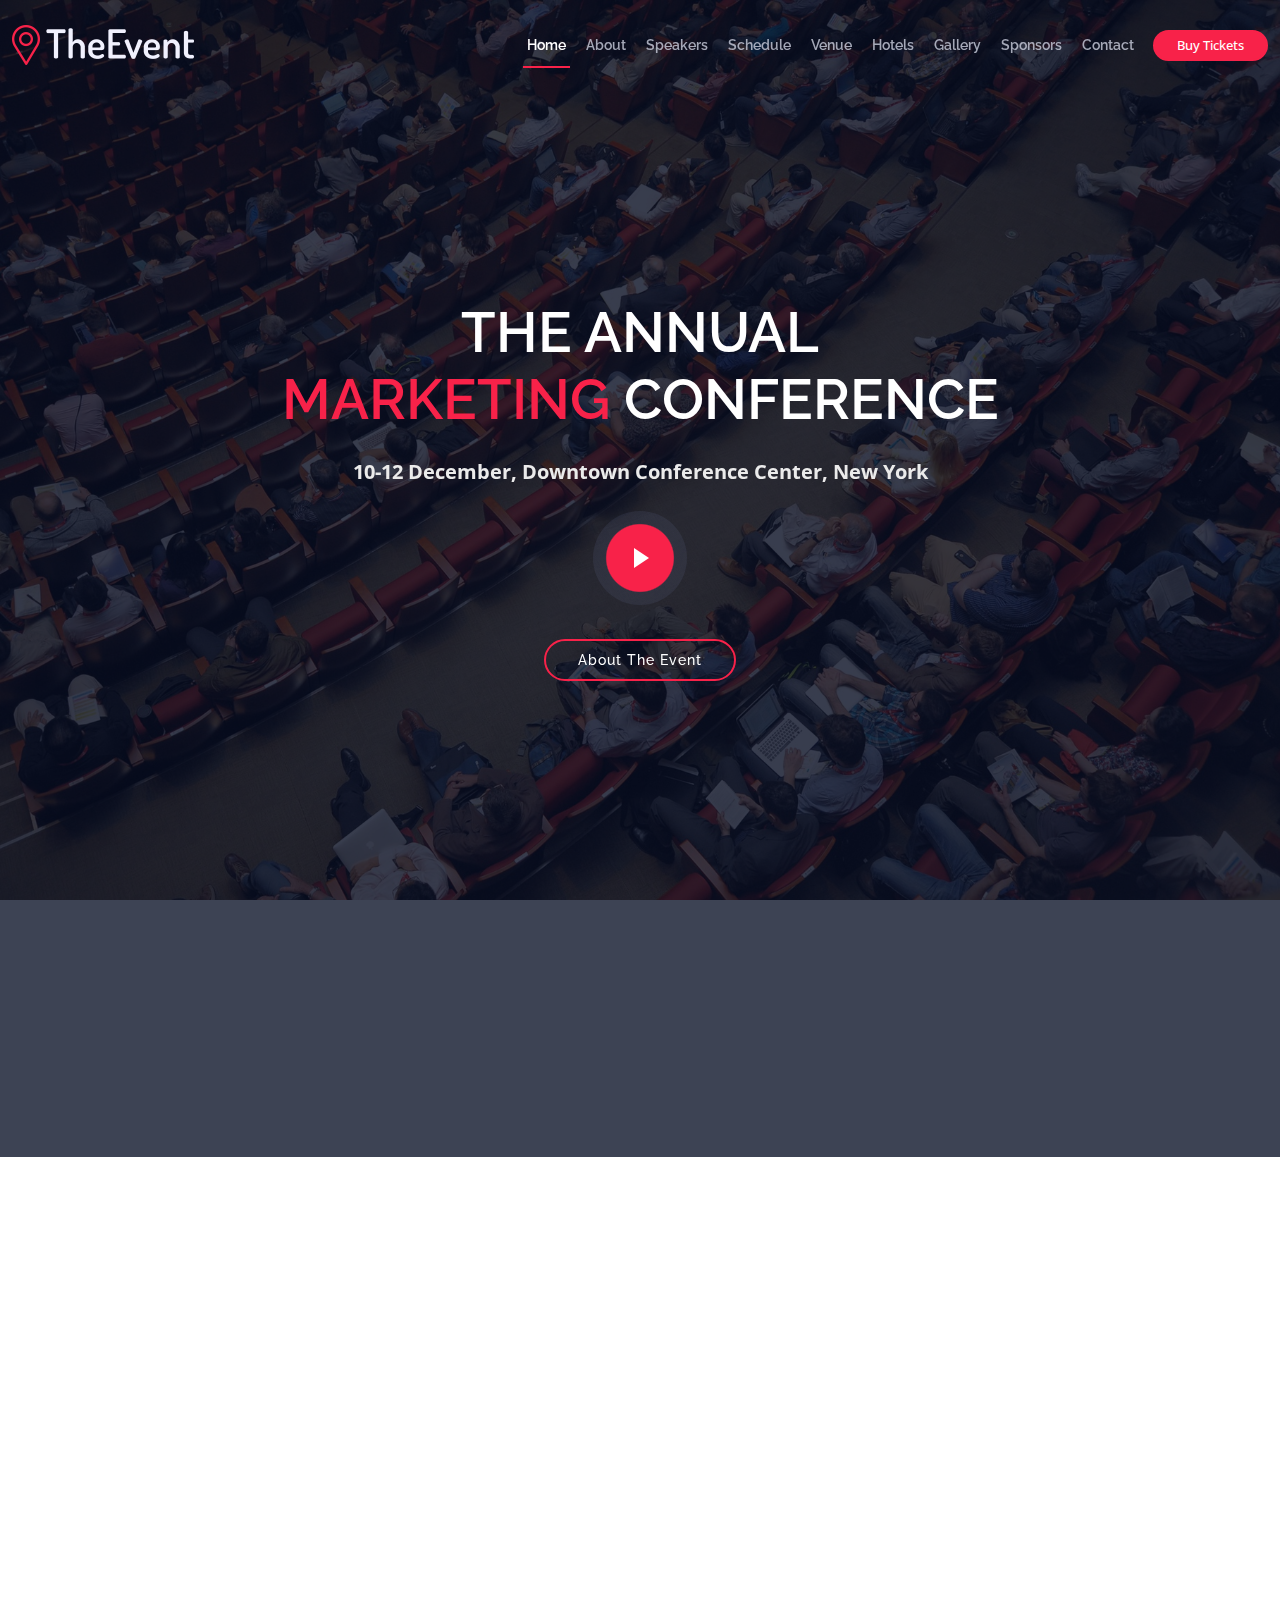
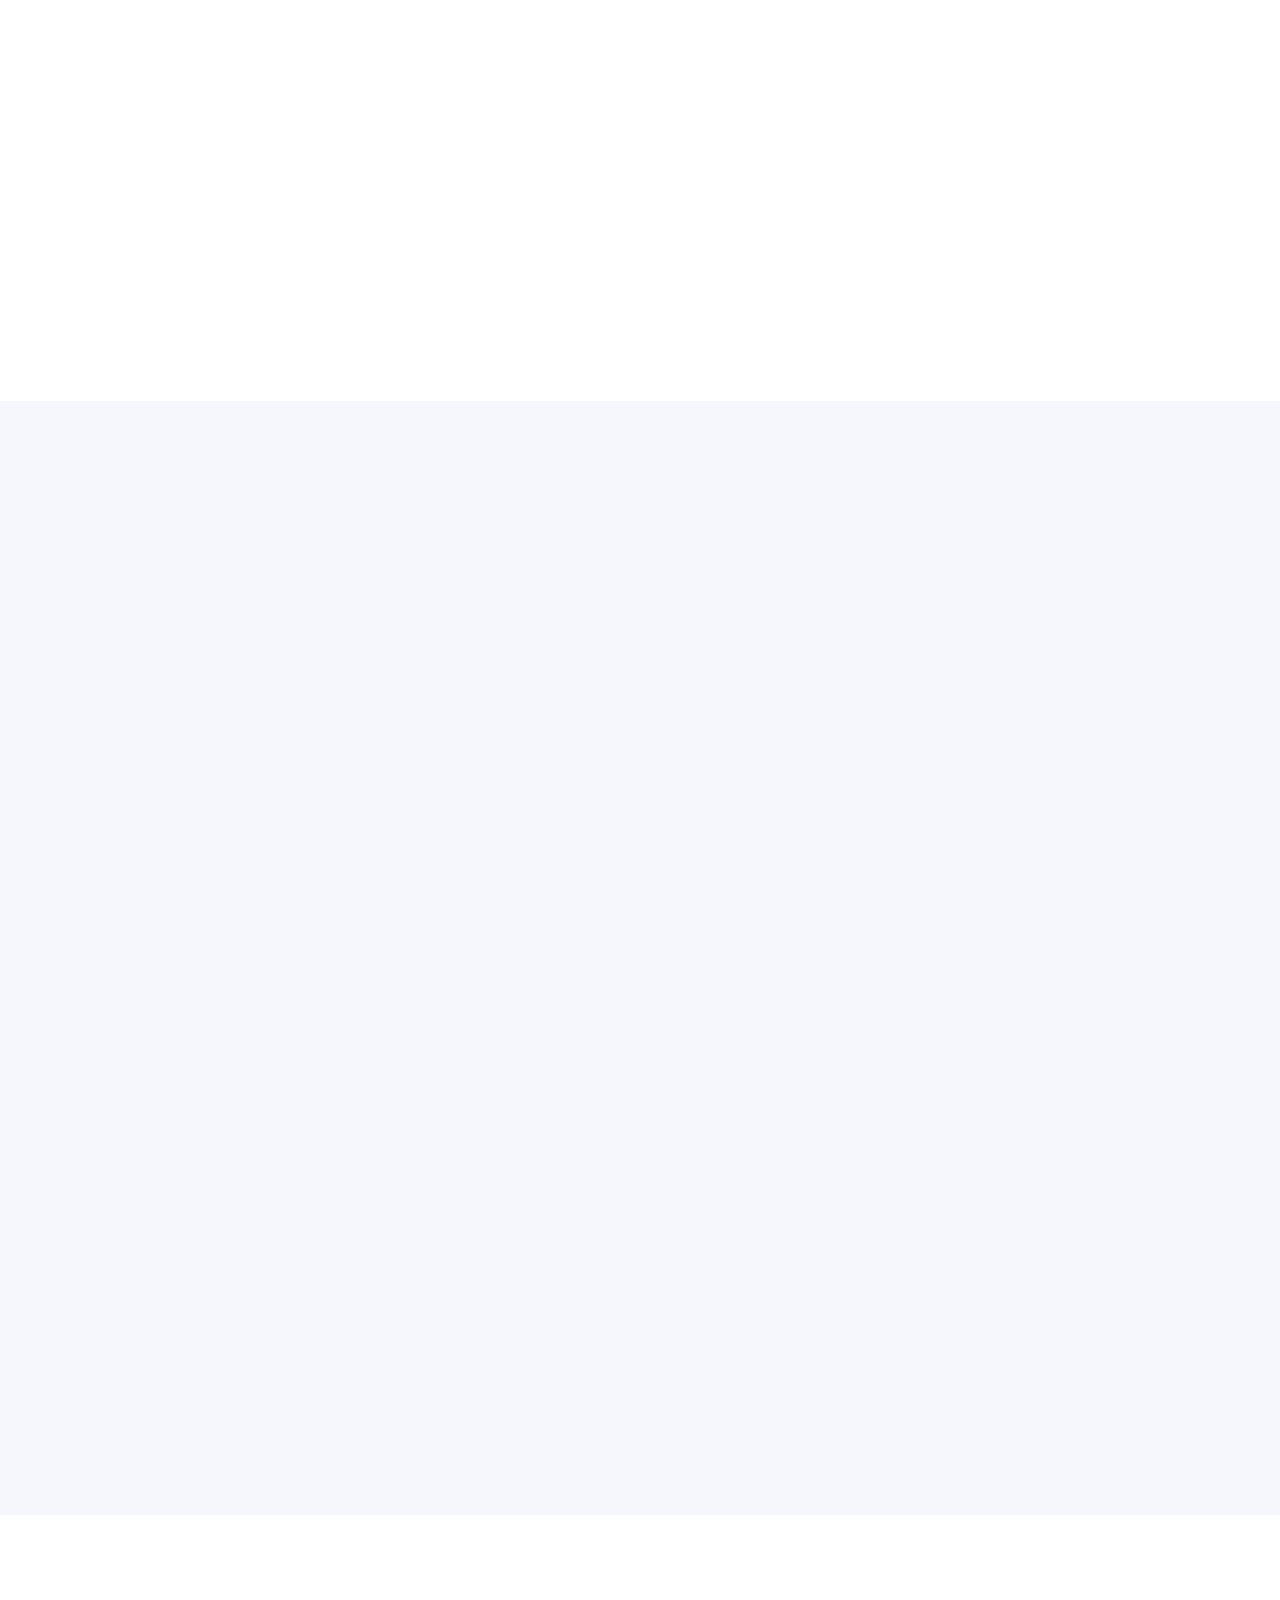
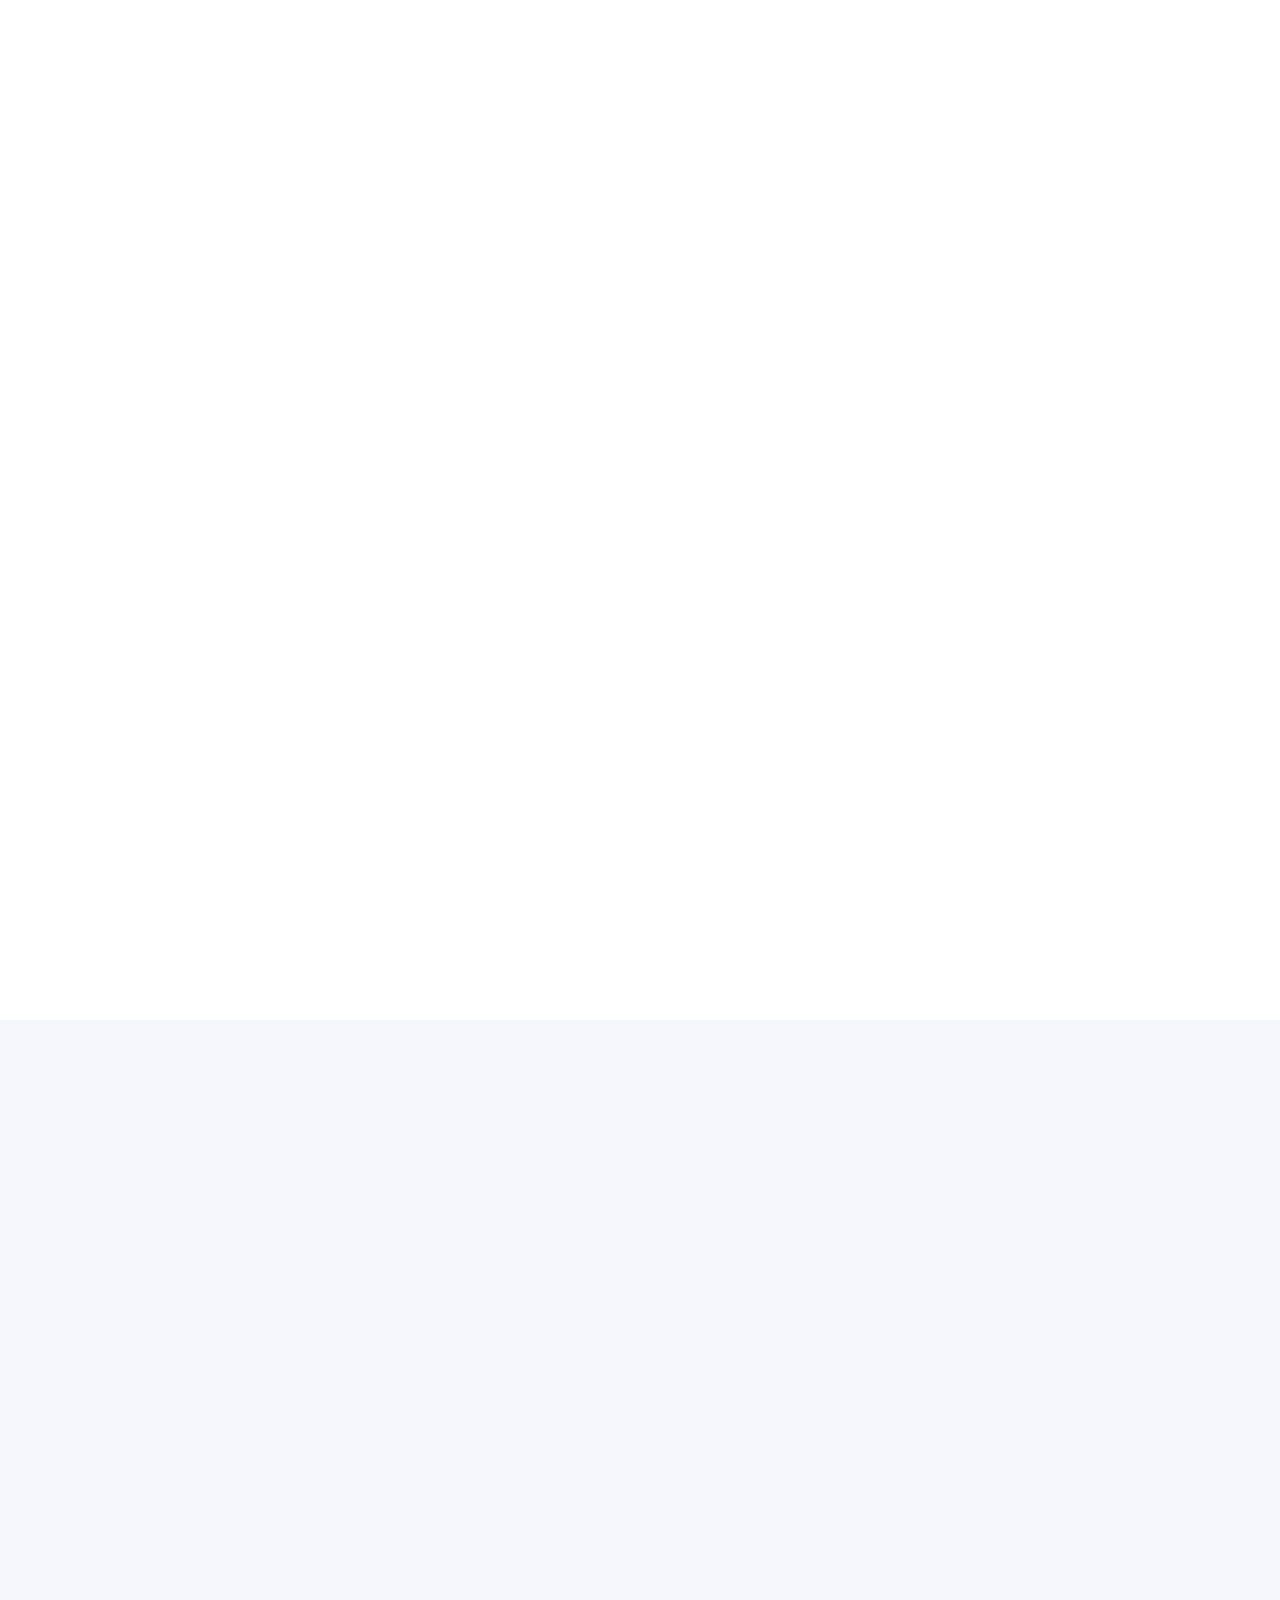
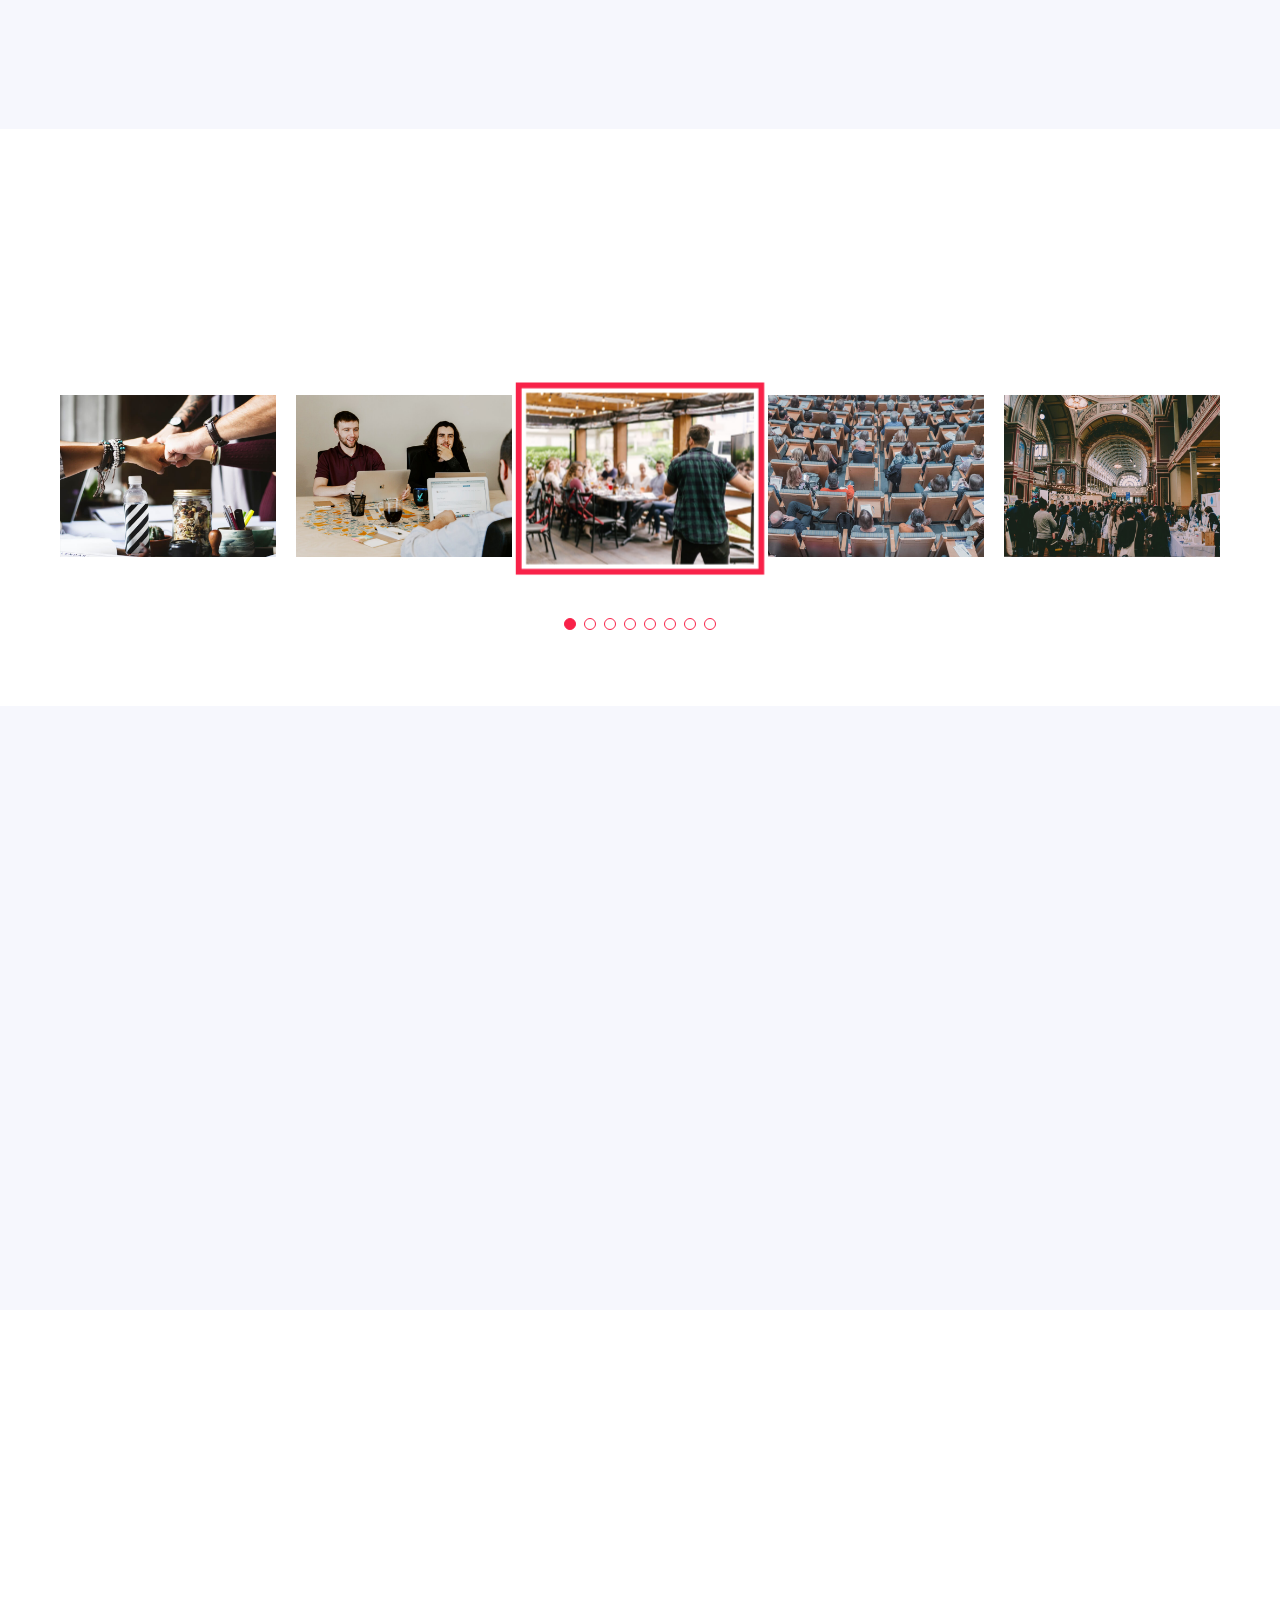
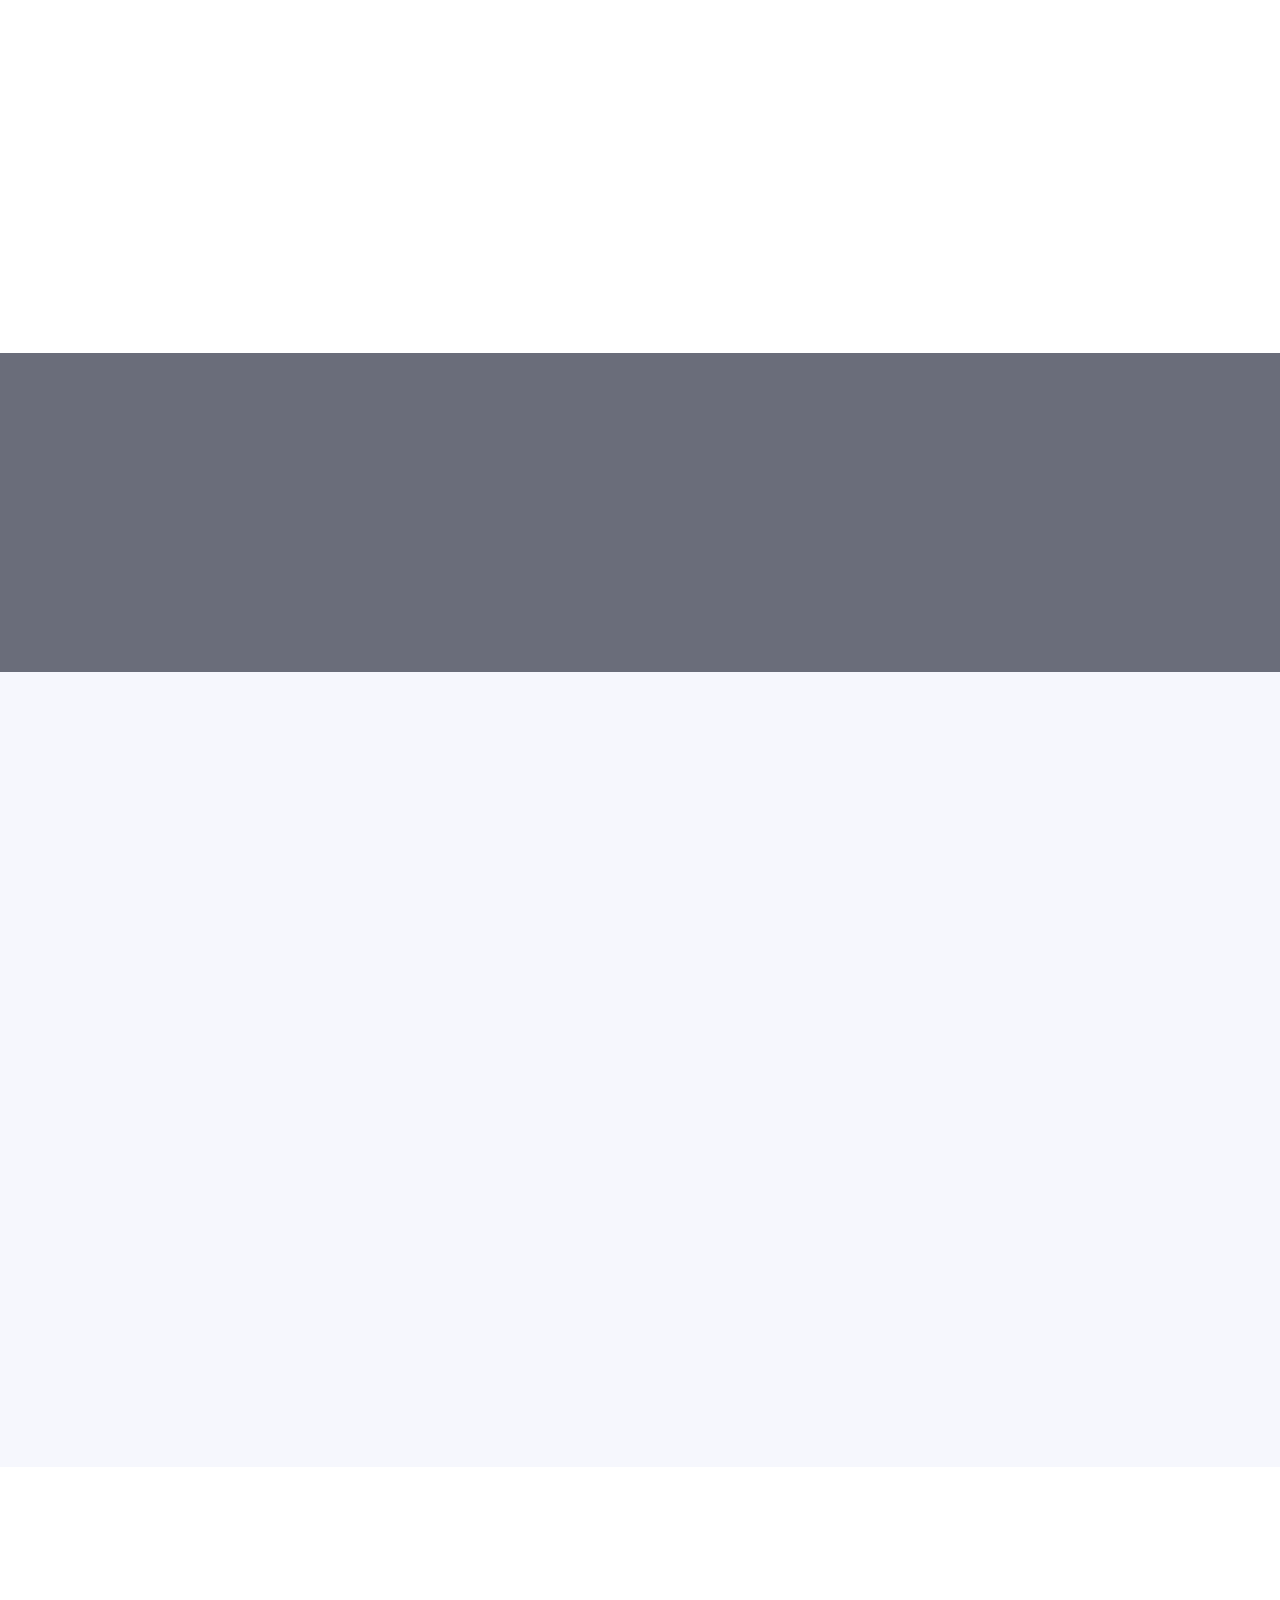
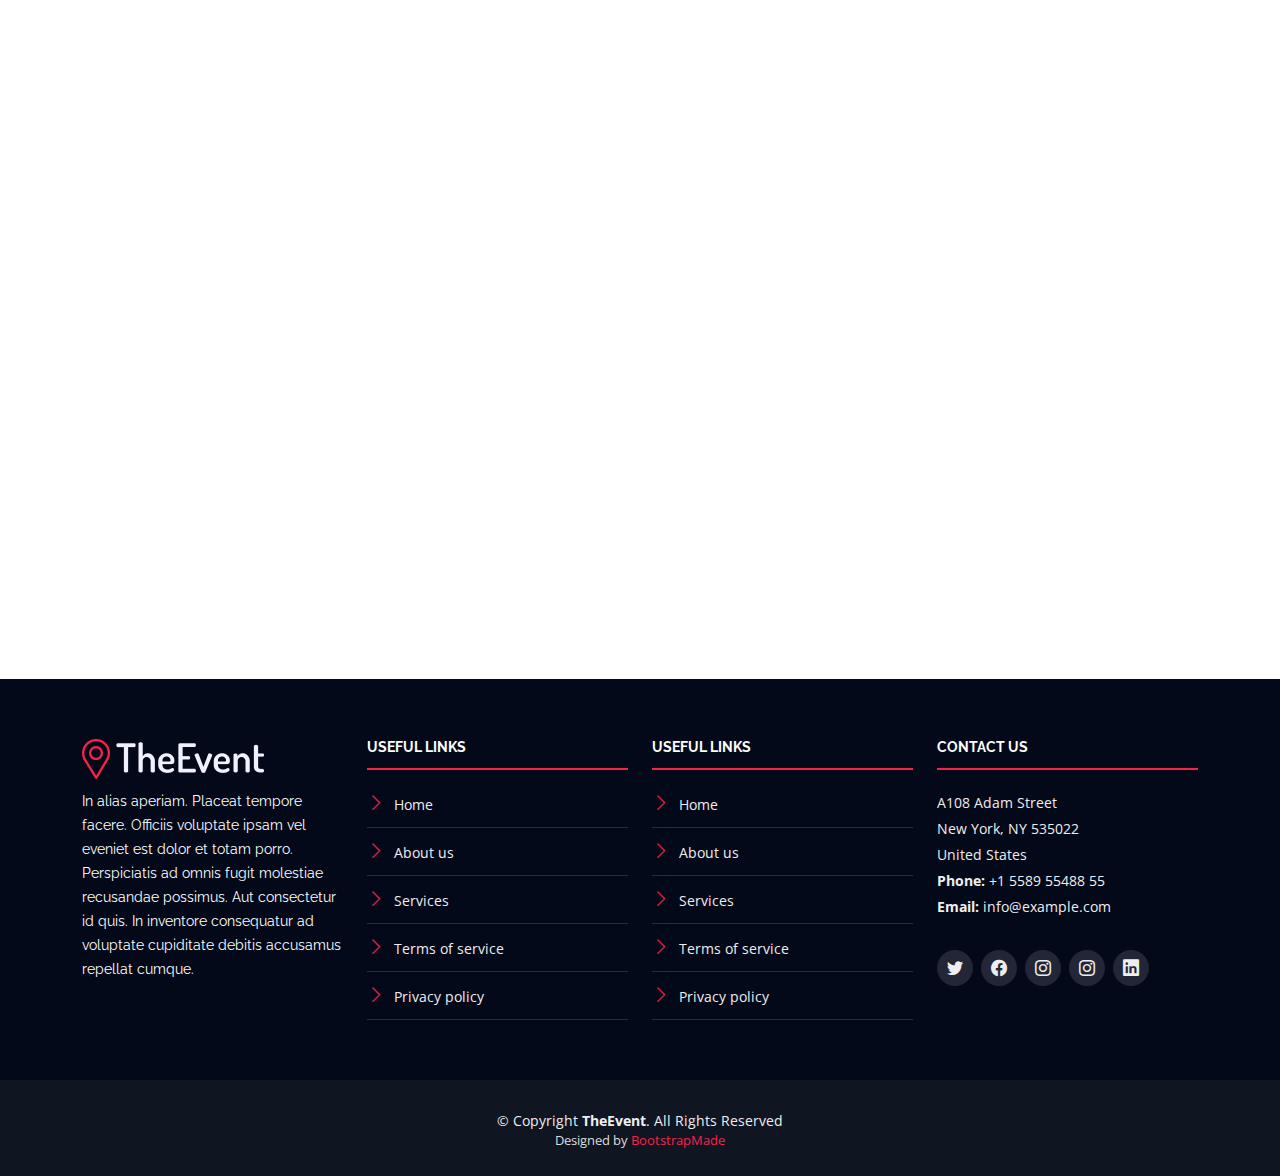
<file: old/template_backup/index.html>
<!DOCTYPE html>
<html lang="en">

<head>
  <meta charset="utf-8">
  <meta content="width=device-width, initial-scale=1.0" name="viewport">

  <title>International Conference on Innovation in Mechanical & Civil Engineering</title>
  <meta content="" name="description">
  <meta content="" name="keywords">

  <!-- Favicons -->
  <link href="assets/img/favicon.png" rel="icon">

  <!-- Google Fonts -->
  <link href="https://fonts.googleapis.com/css?family=Open+Sans:300,300i,400,400i,700,700i|Raleway:300,400,500,700,800" rel="stylesheet">

  <!-- Vendor CSS Files -->
  <link href="assets/vendor/aos/aos.css" rel="stylesheet">
  <link href="assets/vendor/bootstrap/css/bootstrap.min.css" rel="stylesheet">
  <link href="assets/vendor/bootstrap-icons/bootstrap-icons.css" rel="stylesheet">
  <link href="assets/vendor/glightbox/css/glightbox.min.css" rel="stylesheet">
  <link href="assets/vendor/swiper/swiper-bundle.min.css" rel="stylesheet">

  <!-- Template Main CSS File -->
  <link href="assets/css/style.css" rel="stylesheet">

</head>

<body>

  <!-- ======= Header ======= -->
  <header id="header" class="d-flex align-items-center ">
    <div class="container-fluid container-xxl d-flex align-items-center">

      <div id="logo" class="me-auto">
        <!-- Uncomment below if you prefer to use a text logo -->
        <!-- <h1><a href="index.html">The<span>Event</span></a></h1>-->
        <a href="index.html" class="scrollto"><img src="assets/img/logo.png" alt="" title=""></a>
      </div>

      <nav id="navbar" class="navbar order-last order-lg-0">
        <ul>
          <li><a class="nav-link scrollto active" href="#hero">Home</a></li>
          <li><a class="nav-link scrollto" href="#about">About</a></li>
          <li><a class="nav-link scrollto" href="#speakers">Speakers</a></li>
          <li><a class="nav-link scrollto" href="#schedule">Schedule</a></li>
          <li><a class="nav-link scrollto" href="#venue">Venue</a></li>
          <li><a class="nav-link scrollto" href="#hotels">Hotels</a></li>
          <li><a class="nav-link scrollto" href="#gallery">Gallery</a></li>
          <li><a class="nav-link scrollto" href="#supporters">Sponsors</a></li>
          <!-- <li class="dropdown"><a href="#"><span>Drop Down</span> <i class="bi bi-chevron-down"></i></a>
          <ul>
            <li><a href="#">Drop Down 1</a></li>
            <li class="dropdown"><a href="#"><span>Deep Drop Down</span> <i class="bi bi-chevron-right"></i></a>
              <ul>
                <li><a href="#">Deep Drop Down 1</a></li>
                <li><a href="#">Deep Drop Down 2</a></li>
                <li><a href="#">Deep Drop Down 3</a></li>
                <li><a href="#">Deep Drop Down 4</a></li>
                <li><a href="#">Deep Drop Down 5</a></li>
              </ul>
            </li>
            <li><a href="#">Drop Down 2</a></li>
            <li><a href="#">Drop Down 3</a></li>
            <li><a href="#">Drop Down 4</a></li>
          </ul>
        </li> -->
          <li><a class="nav-link scrollto" href="#contact">Contact</a></li>
        </ul>
        <i class="bi bi-list mobile-nav-toggle"></i>
      </nav><!-- .navbar -->
      <a class="buy-tickets scrollto" href="#buy-tickets">Buy Tickets</a>

    </div>
  </header><!-- End Header -->

  <!-- ======= Hero Section ======= -->
  <section id="hero">
    <div class="hero-container" data-aos="zoom-in" data-aos-delay="100">
      <h1 class="mb-4 pb-0">The Annual<br><span>Marketing</span> Conference</h1>
      <p class="mb-4 pb-0">10-12 December, Downtown Conference Center, New York</p>
      <a href="https://www.youtube.com/watch?v=jDDaplaOz7Q" class="glightbox play-btn mb-4"></a>
      <a href="#about" class="about-btn scrollto">About The Event</a>
    </div>
  </section><!-- End Hero Section -->

  <main id="main">

    <!-- ======= About Section ======= -->
    <section id="about">
      <div class="container" data-aos="fade-up">
        <div class="row">
          <div class="col-lg-6">
            <h2>About The Event</h2>
            <p>Sed nam ut dolor qui repellendus iusto odit. Possimus inventore eveniet accusamus error amet eius aut
              accusantium et. Non odit consequatur repudiandae sequi ea odio molestiae. Enim possimus sunt inventore in
              est ut optio sequi unde.</p>
          </div>
          <div class="col-lg-3">
            <h3>Where</h3>
            <p>Downtown Conference Center, New York</p>
          </div>
          <div class="col-lg-3">
            <h3>When</h3>
            <p>Monday to Wednesday<br>10-12 December</p>
          </div>
        </div>
      </div>
    </section><!-- End About Section -->

    <!-- ======= Speakers Section ======= -->
    <section id="speakers">
      <div class="container" data-aos="fade-up">
        <div class="section-header">
          <h2>Event Speakers</h2>
          <p>Here are some of our speakers</p>
        </div>

        <div class="row">
          <div class="col-lg-4 col-md-6">
            <div class="speaker" data-aos="fade-up" data-aos-delay="100">
              <img src="assets/img/speakers/1.jpg" alt="Speaker 1" class="img-fluid">
              <div class="details">
                <h3><a href="speaker-details.html">Brenden Legros</a></h3>
                <p>Quas alias incidunt</p>
                <div class="social">
                  <a href=""><i class="bi bi-twitter"></i></a>
                  <a href=""><i class="bi bi-facebook"></i></a>
                  <a href=""><i class="bi bi-instagram"></i></a>
                  <a href=""><i class="bi bi-linkedin"></i></a>
                </div>
              </div>
            </div>
          </div>
          <div class="col-lg-4 col-md-6">
            <div class="speaker" data-aos="fade-up" data-aos-delay="200">
              <img src="assets/img/speakers/2.jpg" alt="Speaker 2" class="img-fluid">
              <div class="details">
                <h3><a href="speaker-details.html">Hubert Hirthe</a></h3>
                <p>Consequuntur odio aut</p>
                <div class="social">
                  <a href=""><i class="bi bi-twitter"></i></a>
                  <a href=""><i class="bi bi-facebook"></i></a>
                  <a href=""><i class="bi bi-instagram"></i></a>
                  <a href=""><i class="bi bi-linkedin"></i></a>
                </div>
              </div>
            </div>
          </div>
          <div class="col-lg-4 col-md-6">
            <div class="speaker" data-aos="fade-up" data-aos-delay="300">
              <img src="assets/img/speakers/3.jpg" alt="Speaker 3" class="img-fluid">
              <div class="details">
                <h3><a href="speaker-details.html">Cole Emmerich</a></h3>
                <p>Fugiat laborum et</p>
                <div class="social">
                  <a href=""><i class="bi bi-twitter"></i></a>
                  <a href=""><i class="bi bi-facebook"></i></a>
                  <a href=""><i class="bi bi-instagram"></i></a>
                  <a href=""><i class="bi bi-linkedin"></i></a>
                </div>
              </div>
            </div>
          </div>
          <div class="col-lg-4 col-md-6">
            <div class="speaker" data-aos="fade-up" data-aos-delay="100">
              <img src="assets/img/speakers/4.jpg" alt="Speaker 4" class="img-fluid">
              <div class="details">
                <h3><a href="speaker-details.html">Jack Christiansen</a></h3>
                <p>Debitis iure vero</p>
                <div class="social">
                  <a href=""><i class="bi bi-twitter"></i></a>
                  <a href=""><i class="bi bi-facebook"></i></a>
                  <a href=""><i class="bi bi-instagram"></i></a>
                  <a href=""><i class="bi bi-linkedin"></i></a>
                </div>
              </div>
            </div>
          </div>
          <div class="col-lg-4 col-md-6">
            <div class="speaker" data-aos="fade-up" data-aos-delay="200">
              <img src="assets/img/speakers/5.jpg" alt="Speaker 5" class="img-fluid">
              <div class="details">
                <h3><a href="speaker-details.html">Alejandrin Littel</a></h3>
                <p>Qui molestiae natus</p>
                <div class="social">
                  <a href=""><i class="bi bi-twitter"></i></a>
                  <a href=""><i class="bi bi-facebook"></i></a>
                  <a href=""><i class="bi bi-instagram"></i></a>
                  <a href=""><i class="bi bi-linkedin"></i></a>
                </div>
              </div>
            </div>
          </div>
          <div class="col-lg-4 col-md-6">
            <div class="speaker" data-aos="fade-up" data-aos-delay="300">
              <img src="assets/img/speakers/6.jpg" alt="Speaker 6" class="img-fluid">
              <div class="details">
                <h3><a href="speaker-details.html">Willow Trantow</a></h3>
                <p>Non autem dicta</p>
                <div class="social">
                  <a href=""><i class="bi bi-twitter"></i></a>
                  <a href=""><i class="bi bi-facebook"></i></a>
                  <a href=""><i class="bi bi-instagram"></i></a>
                  <a href=""><i class="bi bi-linkedin"></i></a>
                </div>
              </div>
            </div>
          </div>
        </div>
      </div>

    </section><!-- End Speakers Section -->

    <!-- ======= Schedule Section ======= -->
    <section id="schedule" class="section-with-bg">
      <div class="container" data-aos="fade-up">
        <div class="section-header">
          <h2>Event Schedule</h2>
          <p>Here is our event schedule</p>
        </div>

        <ul class="nav nav-tabs" role="tablist" data-aos="fade-up" data-aos-delay="100">
          <li class="nav-item">
            <a class="nav-link active" href="#day-1" role="tab" data-bs-toggle="tab">Day 1</a>
          </li>
          <li class="nav-item">
            <a class="nav-link" href="#day-2" role="tab" data-bs-toggle="tab">Day 2</a>
          </li>
          <li class="nav-item">
            <a class="nav-link" href="#day-3" role="tab" data-bs-toggle="tab">Day 3</a>
          </li>
        </ul>

        <h3 class="sub-heading">Voluptatem nulla veniam soluta et corrupti consequatur neque eveniet officia. Eius
          necessitatibus voluptatem quis labore perspiciatis quia.</h3>

        <div class="tab-content row justify-content-center" data-aos="fade-up" data-aos-delay="200">

          <!-- Schdule Day 1 -->
          <div role="tabpanel" class="col-lg-9 tab-pane fade show active" id="day-1">

            <div class="row schedule-item">
              <div class="col-md-2"><time>09:30 AM</time></div>
              <div class="col-md-10">
                <h4>Registration</h4>
                <p>Fugit voluptas iusto maiores temporibus autem numquam magnam.</p>
              </div>
            </div>

            <div class="row schedule-item">
              <div class="col-md-2"><time>10:00 AM</time></div>
              <div class="col-md-10">
                <div class="speaker">
                  <img src="assets/img/speakers/1.jpg" alt="Brenden Legros">
                </div>
                <h4>Keynote <span>Brenden Legros</span></h4>
                <p>Facere provident incidunt quos voluptas.</p>
              </div>
            </div>

            <div class="row schedule-item">
              <div class="col-md-2"><time>11:00 AM</time></div>
              <div class="col-md-10">
                <div class="speaker">
                  <img src="assets/img/speakers/2.jpg" alt="Hubert Hirthe">
                </div>
                <h4>Et voluptatem iusto dicta nobis. <span>Hubert Hirthe</span></h4>
                <p>Maiores dignissimos neque qui cum accusantium ut sit sint inventore.</p>
              </div>
            </div>

            <div class="row schedule-item">
              <div class="col-md-2"><time>12:00 AM</time></div>
              <div class="col-md-10">
                <div class="speaker">
                  <img src="assets/img/speakers/3.jpg" alt="Cole Emmerich">
                </div>
                <h4>Explicabo et rerum quis et ut ea. <span>Cole Emmerich</span></h4>
                <p>Veniam accusantium laborum nihil eos eaque accusantium aspernatur.</p>
              </div>
            </div>

            <div class="row schedule-item">
              <div class="col-md-2"><time>02:00 PM</time></div>
              <div class="col-md-10">
                <div class="speaker">
                  <img src="assets/img/speakers/4.jpg" alt="Jack Christiansen">
                </div>
                <h4>Qui non qui vel amet culpa sequi. <span>Jack Christiansen</span></h4>
                <p>Nam ex distinctio voluptatem doloremque suscipit iusto.</p>
              </div>
            </div>

            <div class="row schedule-item">
              <div class="col-md-2"><time>03:00 PM</time></div>
              <div class="col-md-10">
                <div class="speaker">
                  <img src="assets/img/speakers/5.jpg" alt="Alejandrin Littel">
                </div>
                <h4>Quos ratione neque expedita asperiores. <span>Alejandrin Littel</span></h4>
                <p>Eligendi quo eveniet est nobis et ad temporibus odio quo.</p>
              </div>
            </div>

            <div class="row schedule-item">
              <div class="col-md-2"><time>04:00 PM</time></div>
              <div class="col-md-10">
                <div class="speaker">
                  <img src="assets/img/speakers/6.jpg" alt="Willow Trantow">
                </div>
                <h4>Quo qui praesentium nesciunt <span>Willow Trantow</span></h4>
                <p>Voluptatem et alias dolorum est aut sit enim neque veritatis.</p>
              </div>
            </div>

          </div>
          <!-- End Schdule Day 1 -->

          <!-- Schdule Day 2 -->
          <div role="tabpanel" class="col-lg-9  tab-pane fade" id="day-2">

            <div class="row schedule-item">
              <div class="col-md-2"><time>10:00 AM</time></div>
              <div class="col-md-10">
                <div class="speaker">
                  <img src="assets/img/speakers/1.jpg" alt="Brenden Legros">
                </div>
                <h4>Libero corrupti explicabo itaque. <span>Brenden Legros</span></h4>
                <p>Facere provident incidunt quos voluptas.</p>
              </div>
            </div>

            <div class="row schedule-item">
              <div class="col-md-2"><time>11:00 AM</time></div>
              <div class="col-md-10">
                <div class="speaker">
                  <img src="assets/img/speakers/2.jpg" alt="Hubert Hirthe">
                </div>
                <h4>Et voluptatem iusto dicta nobis. <span>Hubert Hirthe</span></h4>
                <p>Maiores dignissimos neque qui cum accusantium ut sit sint inventore.</p>
              </div>
            </div>

            <div class="row schedule-item">
              <div class="col-md-2"><time>12:00 AM</time></div>
              <div class="col-md-10">
                <div class="speaker">
                  <img src="assets/img/speakers/3.jpg" alt="Cole Emmerich">
                </div>
                <h4>Explicabo et rerum quis et ut ea. <span>Cole Emmerich</span></h4>
                <p>Veniam accusantium laborum nihil eos eaque accusantium aspernatur.</p>
              </div>
            </div>

            <div class="row schedule-item">
              <div class="col-md-2"><time>02:00 PM</time></div>
              <div class="col-md-10">
                <div class="speaker">
                  <img src="assets/img/speakers/4.jpg" alt="Jack Christiansen">
                </div>
                <h4>Qui non qui vel amet culpa sequi. <span>Jack Christiansen</span></h4>
                <p>Nam ex distinctio voluptatem doloremque suscipit iusto.</p>
              </div>
            </div>

            <div class="row schedule-item">
              <div class="col-md-2"><time>03:00 PM</time></div>
              <div class="col-md-10">
                <div class="speaker">
                  <img src="assets/img/speakers/5.jpg" alt="Alejandrin Littel">
                </div>
                <h4>Quos ratione neque expedita asperiores. <span>Alejandrin Littel</span></h4>
                <p>Eligendi quo eveniet est nobis et ad temporibus odio quo.</p>
              </div>
            </div>

            <div class="row schedule-item">
              <div class="col-md-2"><time>04:00 PM</time></div>
              <div class="col-md-10">
                <div class="speaker">
                  <img src="assets/img/speakers/6.jpg" alt="Willow Trantow">
                </div>
                <h4>Quo qui praesentium nesciunt <span>Willow Trantow</span></h4>
                <p>Voluptatem et alias dolorum est aut sit enim neque veritatis.</p>
              </div>
            </div>

          </div>
          <!-- End Schdule Day 2 -->

          <!-- Schdule Day 3 -->
          <div role="tabpanel" class="col-lg-9  tab-pane fade" id="day-3">

            <div class="row schedule-item">
              <div class="col-md-2"><time>10:00 AM</time></div>
              <div class="col-md-10">
                <div class="speaker">
                  <img src="assets/img/speakers/2.jpg" alt="Hubert Hirthe">
                </div>
                <h4>Et voluptatem iusto dicta nobis. <span>Hubert Hirthe</span></h4>
                <p>Maiores dignissimos neque qui cum accusantium ut sit sint inventore.</p>
              </div>
            </div>

            <div class="row schedule-item">
              <div class="col-md-2"><time>11:00 AM</time></div>
              <div class="col-md-10">
                <div class="speaker">
                  <img src="assets/img/speakers/3.jpg" alt="Cole Emmerich">
                </div>
                <h4>Explicabo et rerum quis et ut ea. <span>Cole Emmerich</span></h4>
                <p>Veniam accusantium laborum nihil eos eaque accusantium aspernatur.</p>
              </div>
            </div>

            <div class="row schedule-item">
              <div class="col-md-2"><time>12:00 AM</time></div>
              <div class="col-md-10">
                <div class="speaker">
                  <img src="assets/img/speakers/1.jpg" alt="Brenden Legros">
                </div>
                <h4>Libero corrupti explicabo itaque. <span>Brenden Legros</span></h4>
                <p>Facere provident incidunt quos voluptas.</p>
              </div>
            </div>

            <div class="row schedule-item">
              <div class="col-md-2"><time>02:00 PM</time></div>
              <div class="col-md-10">
                <div class="speaker">
                  <img src="assets/img/speakers/4.jpg" alt="Jack Christiansen">
                </div>
                <h4>Qui non qui vel amet culpa sequi. <span>Jack Christiansen</span></h4>
                <p>Nam ex distinctio voluptatem doloremque suscipit iusto.</p>
              </div>
            </div>

            <div class="row schedule-item">
              <div class="col-md-2"><time>03:00 PM</time></div>
              <div class="col-md-10">
                <div class="speaker">
                  <img src="assets/img/speakers/5.jpg" alt="Alejandrin Littel">
                </div>
                <h4>Quos ratione neque expedita asperiores. <span>Alejandrin Littel</span></h4>
                <p>Eligendi quo eveniet est nobis et ad temporibus odio quo.</p>
              </div>
            </div>

            <div class="row schedule-item">
              <div class="col-md-2"><time>04:00 PM</time></div>
              <div class="col-md-10">
                <div class="speaker">
                  <img src="assets/img/speakers/6.jpg" alt="Willow Trantow">
                </div>
                <h4>Quo qui praesentium nesciunt <span>Willow Trantow</span></h4>
                <p>Voluptatem et alias dolorum est aut sit enim neque veritatis.</p>
              </div>
            </div>

          </div>
          <!-- End Schdule Day 2 -->

        </div>

      </div>

    </section><!-- End Schedule Section -->

    <!-- ======= Venue Section ======= -->
    <section id="venue">

      <div class="container-fluid" data-aos="fade-up">

        <div class="section-header">
          <h2>Event Venue</h2>
          <p>Event venue location info and gallery</p>
        </div>

        <div class="row g-0">
          <div class="col-lg-6 venue-map">
            <iframe src="https://www.google.com/maps/embed?pb=!1m14!1m8!1m3!1d12097.433213460943!2d-74.0062269!3d40.7101282!3m2!1i1024!2i768!4f13.1!3m3!1m2!1s0x0%3A0xb89d1fe6bc499443!2sDowntown+Conference+Center!5e0!3m2!1smk!2sbg!4v1539943755621" frameborder="0" style="border:0" allowfullscreen></iframe>
          </div>

          <div class="col-lg-6 venue-info">
            <div class="row justify-content-center">
              <div class="col-11 col-lg-8 position-relative">
                <h3>Downtown Conference Center, New York</h3>
                <p>Iste nobis eum sapiente sunt enim dolores labore accusantium autem. Cumque beatae ipsam. Est quae sit qui voluptatem corporis velit. Qui maxime accusamus possimus. Consequatur sequi et ea suscipit enim nesciunt quia velit.</p>
              </div>
            </div>
          </div>
        </div>

      </div>

      <div class="container-fluid venue-gallery-container" data-aos="fade-up" data-aos-delay="100">
        <div class="row g-0">

          <div class="col-lg-3 col-md-4">
            <div class="venue-gallery">
              <a href="assets/img/venue-gallery/1.jpg" class="glightbox" data-gall="venue-gallery">
                <img src="assets/img/venue-gallery/1.jpg" alt="" class="img-fluid">
              </a>
            </div>
          </div>

          <div class="col-lg-3 col-md-4">
            <div class="venue-gallery">
              <a href="assets/img/venue-gallery/2.jpg" class="glightbox" data-gall="venue-gallery">
                <img src="assets/img/venue-gallery/2.jpg" alt="" class="img-fluid">
              </a>
            </div>
          </div>

          <div class="col-lg-3 col-md-4">
            <div class="venue-gallery">
              <a href="assets/img/venue-gallery/3.jpg" class="glightbox" data-gall="venue-gallery">
                <img src="assets/img/venue-gallery/3.jpg" alt="" class="img-fluid">
              </a>
            </div>
          </div>

          <div class="col-lg-3 col-md-4">
            <div class="venue-gallery">
              <a href="assets/img/venue-gallery/4.jpg" class="glightbox" data-gall="venue-gallery">
                <img src="assets/img/venue-gallery/4.jpg" alt="" class="img-fluid">
              </a>
            </div>
          </div>

          <div class="col-lg-3 col-md-4">
            <div class="venue-gallery">
              <a href="assets/img/venue-gallery/5.jpg" class="glightbox" data-gall="venue-gallery">
                <img src="assets/img/venue-gallery/5.jpg" alt="" class="img-fluid">
              </a>
            </div>
          </div>

          <div class="col-lg-3 col-md-4">
            <div class="venue-gallery">
              <a href="assets/img/venue-gallery/6.jpg" class="glightbox" data-gall="venue-gallery">
                <img src="assets/img/venue-gallery/6.jpg" alt="" class="img-fluid">
              </a>
            </div>
          </div>

          <div class="col-lg-3 col-md-4">
            <div class="venue-gallery">
              <a href="assets/img/venue-gallery/7.jpg" class="glightbox" data-gall="venue-gallery">
                <img src="assets/img/venue-gallery/7.jpg" alt="" class="img-fluid">
              </a>
            </div>
          </div>

          <div class="col-lg-3 col-md-4">
            <div class="venue-gallery">
              <a href="assets/img/venue-gallery/8.jpg" class="glightbox" data-gall="venue-gallery">
                <img src="assets/img/venue-gallery/8.jpg" alt="" class="img-fluid">
              </a>
            </div>
          </div>

        </div>
      </div>

    </section><!-- End Venue Section -->

    <!-- ======= Hotels Section ======= -->
    <section id="hotels" class="section-with-bg">

      <div class="container" data-aos="fade-up">
        <div class="section-header">
          <h2>Hotels</h2>
          <p>Her are some nearby hotels</p>
        </div>

        <div class="row" data-aos="fade-up" data-aos-delay="100">

          <div class="col-lg-4 col-md-6">
            <div class="hotel">
              <div class="hotel-img">
                <img src="assets/img/hotels/1.jpg" alt="Hotel 1" class="img-fluid">
              </div>
              <h3><a href="#">Hotel 1</a></h3>
              <div class="stars">
                <i class="bi bi-star-fill"></i>
                <i class="bi bi-star-fill"></i>
                <i class="bi bi-star-fill"></i>
                <i class="bi bi-star-fill"></i>
                <i class="bi bi-star-fill"></i>
              </div>
              <p>0.4 Mile from the Venue</p>
            </div>
          </div>

          <div class="col-lg-4 col-md-6">
            <div class="hotel">
              <div class="hotel-img">
                <img src="assets/img/hotels/2.jpg" alt="Hotel 2" class="img-fluid">
              </div>
              <h3><a href="#">Hotel 2</a></h3>
              <div class="stars">
                <i class="bi bi-star-fill"></i>
                <i class="bi bi-star-fill"></i>
                <i class="bi bi-star-fill"></i>
                <i class="bi bi-star-fill"></i>
                <i class="bi bi-star-fill-half-full"></i>
              </div>
              <p>0.5 Mile from the Venue</p>
            </div>
          </div>

          <div class="col-lg-4 col-md-6">
            <div class="hotel">
              <div class="hotel-img">
                <img src="assets/img/hotels/3.jpg" alt="Hotel 3" class="img-fluid">
              </div>
              <h3><a href="#">Hotel 3</a></h3>
              <div class="stars">
                <i class="bi bi-star-fill"></i>
                <i class="bi bi-star-fill"></i>
                <i class="bi bi-star-fill"></i>
                <i class="bi bi-star-fill"></i>
              </div>
              <p>0.6 Mile from the Venue</p>
            </div>
          </div>

        </div>
      </div>

    </section><!-- End Hotels Section -->

    <!-- ======= Gallery Section ======= -->
    <section id="gallery">

      <div class="container" data-aos="fade-up">
        <div class="section-header">
          <h2>Gallery</h2>
          <p>Check our gallery from the recent events</p>
        </div>
      </div>

      <div class="gallery-slider swiper">
        <div class="swiper-wrapper align-items-center">
          <div class="swiper-slide"><a href="assets/img/gallery/1.jpg" class="gallery-lightbox"><img src="assets/img/gallery/1.jpg" class="img-fluid" alt=""></a></div>
          <div class="swiper-slide"><a href="assets/img/gallery/2.jpg" class="gallery-lightbox"><img src="assets/img/gallery/2.jpg" class="img-fluid" alt=""></a></div>
          <div class="swiper-slide"><a href="assets/img/gallery/3.jpg" class="gallery-lightbox"><img src="assets/img/gallery/3.jpg" class="img-fluid" alt=""></a></div>
          <div class="swiper-slide"><a href="assets/img/gallery/4.jpg" class="gallery-lightbox"><img src="assets/img/gallery/4.jpg" class="img-fluid" alt=""></a></div>
          <div class="swiper-slide"><a href="assets/img/gallery/5.jpg" class="gallery-lightbox"><img src="assets/img/gallery/5.jpg" class="img-fluid" alt=""></a></div>
          <div class="swiper-slide"><a href="assets/img/gallery/6.jpg" class="gallery-lightbox"><img src="assets/img/gallery/6.jpg" class="img-fluid" alt=""></a></div>
          <div class="swiper-slide"><a href="assets/img/gallery/7.jpg" class="gallery-lightbox"><img src="assets/img/gallery/7.jpg" class="img-fluid" alt=""></a></div>
          <div class="swiper-slide"><a href="assets/img/gallery/8.jpg" class="gallery-lightbox"><img src="assets/img/gallery/8.jpg" class="img-fluid" alt=""></a></div>
        </div>
        <div class="swiper-pagination"></div>
      </div>

    </section><!-- End Gallery Section -->

    <!-- ======= Supporters Section ======= -->
    <section id="supporters" class="section-with-bg">

      <div class="container" data-aos="fade-up">
        <div class="section-header">
          <h2>Sponsors</h2>
        </div>

        <div class="row no-gutters supporters-wrap clearfix" data-aos="zoom-in" data-aos-delay="100">

          <div class="col-lg-3 col-md-4 col-xs-6">
            <div class="supporter-logo">
              <img src="assets/img/supporters/1.png" class="img-fluid" alt="">
            </div>
          </div>

          <div class="col-lg-3 col-md-4 col-xs-6">
            <div class="supporter-logo">
              <img src="assets/img/supporters/2.png" class="img-fluid" alt="">
            </div>
          </div>

          <div class="col-lg-3 col-md-4 col-xs-6">
            <div class="supporter-logo">
              <img src="assets/img/supporters/3.png" class="img-fluid" alt="">
            </div>
          </div>

          <div class="col-lg-3 col-md-4 col-xs-6">
            <div class="supporter-logo">
              <img src="assets/img/supporters/4.png" class="img-fluid" alt="">
            </div>
          </div>

          <div class="col-lg-3 col-md-4 col-xs-6">
            <div class="supporter-logo">
              <img src="assets/img/supporters/5.png" class="img-fluid" alt="">
            </div>
          </div>

          <div class="col-lg-3 col-md-4 col-xs-6">
            <div class="supporter-logo">
              <img src="assets/img/supporters/6.png" class="img-fluid" alt="">
            </div>
          </div>

          <div class="col-lg-3 col-md-4 col-xs-6">
            <div class="supporter-logo">
              <img src="assets/img/supporters/7.png" class="img-fluid" alt="">
            </div>
          </div>

          <div class="col-lg-3 col-md-4 col-xs-6">
            <div class="supporter-logo">
              <img src="assets/img/supporters/8.png" class="img-fluid" alt="">
            </div>
          </div>

        </div>

      </div>

    </section><!-- End Sponsors Section -->

    <!-- =======  F.A.Q Section ======= -->
    <section id="faq">

      <div class="container" data-aos="fade-up">

        <div class="section-header">
          <h2>F.A.Q </h2>
        </div>

        <div class="row justify-content-center" data-aos="fade-up" data-aos-delay="100">
          <div class="col-lg-9">

            <ul class="faq-list">

              <li>
                <div data-bs-toggle="collapse" class="collapsed question" href="#faq1">Non consectetur a erat nam at lectus urna duis? <i class="bi bi-chevron-down icon-show"></i><i class="bi bi-chevron-up icon-close"></i></div>
                <div id="faq1" class="collapse" data-bs-parent=".faq-list">
                  <p>
                    Feugiat pretium nibh ipsum consequat. Tempus iaculis urna id volutpat lacus laoreet non curabitur gravida. Venenatis lectus magna fringilla urna porttitor rhoncus dolor purus non.
                  </p>
                </div>
              </li>

              <li>
                <div data-bs-toggle="collapse" href="#faq2" class="collapsed question">Feugiat scelerisque varius morbi enim nunc faucibus a pellentesque? <i class="bi bi-chevron-down icon-show"></i><i class="bi bi-chevron-up icon-close"></i></div>
                <div id="faq2" class="collapse" data-bs-parent=".faq-list">
                  <p>
                    Dolor sit amet consectetur adipiscing elit pellentesque habitant morbi. Id interdum velit laoreet id donec ultrices. Fringilla phasellus faucibus scelerisque eleifend donec pretium. Est pellentesque elit ullamcorper dignissim. Mauris ultrices eros in cursus turpis massa tincidunt dui.
                  </p>
                </div>
              </li>

              <li>
                <div data-bs-toggle="collapse" href="#faq3" class="collapsed question">Dolor sit amet consectetur adipiscing elit pellentesque habitant morbi? <i class="bi bi-chevron-down icon-show"></i><i class="bi bi-chevron-up icon-close"></i></div>
                <div id="faq3" class="collapse" data-bs-parent=".faq-list">
                  <p>
                    Eleifend mi in nulla posuere sollicitudin aliquam ultrices sagittis orci. Faucibus pulvinar elementum integer enim. Sem nulla pharetra diam sit amet nisl suscipit. Rutrum tellus pellentesque eu tincidunt. Lectus urna duis convallis convallis tellus. Urna molestie at elementum eu facilisis sed odio morbi quis
                  </p>
                </div>
              </li>

              <li>
                <div data-bs-toggle="collapse" href="#faq4" class="collapsed question">Ac odio tempor orci dapibus. Aliquam eleifend mi in nulla? <i class="bi bi-chevron-down icon-show"></i><i class="bi bi-chevron-up icon-close"></i></div>
                <div id="faq4" class="collapse" data-bs-parent=".faq-list">
                  <p>
                    Dolor sit amet consectetur adipiscing elit pellentesque habitant morbi. Id interdum velit laoreet id donec ultrices. Fringilla phasellus faucibus scelerisque eleifend donec pretium. Est pellentesque elit ullamcorper dignissim. Mauris ultrices eros in cursus turpis massa tincidunt dui.
                  </p>
                </div>
              </li>

              <li>
                <div data-bs-toggle="collapse" href="#faq5" class="collapsed question">Tempus quam pellentesque nec nam aliquam sem et tortor consequat? <i class="bi bi-chevron-down icon-show"></i><i class="bi bi-chevron-up icon-close"></i></div>
                <div id="faq5" class="collapse" data-bs-parent=".faq-list">
                  <p>
                    Molestie a iaculis at erat pellentesque adipiscing commodo. Dignissim suspendisse in est ante in. Nunc vel risus commodo viverra maecenas accumsan. Sit amet nisl suscipit adipiscing bibendum est. Purus gravida quis blandit turpis cursus in
                  </p>
                </div>
              </li>

              <li>
                <div data-bs-toggle="collapse" href="#faq6" class="collapsed question">Tortor vitae purus faucibus ornare. Varius vel pharetra vel turpis nunc eget lorem dolor? <i class="bi bi-chevron-down icon-show"></i><i class="bi bi-chevron-up icon-close"></i></div>
                <div id="faq6" class="collapse" data-bs-parent=".faq-list">
                  <p>
                    Laoreet sit amet cursus sit amet dictum sit amet justo. Mauris vitae ultricies leo integer malesuada nunc vel. Tincidunt eget nullam non nisi est sit amet. Turpis nunc eget lorem dolor sed. Ut venenatis tellus in metus vulputate eu scelerisque. Pellentesque diam volutpat commodo sed egestas egestas fringilla phasellus faucibus. Nibh tellus molestie nunc non blandit massa enim nec.
                  </p>
                </div>
              </li>

            </ul>

          </div>
        </div>

      </div>

    </section><!-- End  F.A.Q Section -->

    <!-- ======= Subscribe Section ======= -->
    <section id="subscribe">
      <div class="container" data-aos="zoom-in">
        <div class="section-header">
          <h2>Newsletter</h2>
          <p>Rerum numquam illum recusandae quia mollitia consequatur.</p>
        </div>

        <form method="POST" action="#">
          <div class="row justify-content-center">
            <div class="col-lg-6 col-md-10 d-flex">
              <input type="text" class="form-control" placeholder="Enter your Email">
              <button type="submit" class="ms-2">Subscribe</button>
            </div>
          </div>
        </form>

      </div>
    </section><!-- End Subscribe Section -->

    <!-- ======= Buy Ticket Section ======= -->
    <section id="buy-tickets" class="section-with-bg">
      <div class="container" data-aos="fade-up">

        <div class="section-header">
          <h2>Buy Tickets</h2>
          <p>Velit consequatur consequatur inventore iste fugit unde omnis eum aut.</p>
        </div>

        <div class="row">
          <div class="col-lg-4" data-aos="fade-up" data-aos-delay="100">
            <div class="card mb-5 mb-lg-0">
              <div class="card-body">
                <h5 class="card-title text-muted text-uppercase text-center">Standard Access</h5>
                <h6 class="card-price text-center">$150</h6>
                <hr>
                <ul class="fa-ul">
                  <li><span class="fa-li"><i class="fa fa-check"></i></span>Regular Seating</li>
                  <li><span class="fa-li"><i class="fa fa-check"></i></span>Coffee Break</li>
                  <li><span class="fa-li"><i class="fa fa-check"></i></span>Custom Badge</li>
                  <li class="text-muted"><span class="fa-li"><i class="fa fa-times"></i></span>Community Access</li>
                  <li class="text-muted"><span class="fa-li"><i class="fa fa-times"></i></span>Workshop Access</li>
                  <li class="text-muted"><span class="fa-li"><i class="fa fa-times"></i></span>After Party</li>
                </ul>
                <hr>
                <div class="text-center">
                  <button type="button" class="btn" data-bs-toggle="modal" data-bs-target="#buy-ticket-modal" data-ticket-type="standard-access">Buy Now</button>
                </div>
              </div>
            </div>
          </div>
          <div class="col-lg-4" data-aos="fade-up" data-aos-delay="200">
            <div class="card mb-5 mb-lg-0">
              <div class="card-body">
                <h5 class="card-title text-muted text-uppercase text-center">Pro Access</h5>
                <h6 class="card-price text-center">$250</h6>
                <hr>
                <ul class="fa-ul">
                  <li><span class="fa-li"><i class="fa fa-check"></i></span>Regular Seating</li>
                  <li><span class="fa-li"><i class="fa fa-check"></i></span>Coffee Break</li>
                  <li><span class="fa-li"><i class="fa fa-check"></i></span>Custom Badge</li>
                  <li><span class="fa-li"><i class="fa fa-check"></i></span>Community Access</li>
                  <li class="text-muted"><span class="fa-li"><i class="fa fa-times"></i></span>Workshop Access</li>
                  <li class="text-muted"><span class="fa-li"><i class="fa fa-times"></i></span>After Party</li>
                </ul>
                <hr>
                <div class="text-center">
                  <button type="button" class="btn" data-bs-toggle="modal" data-bs-target="#buy-ticket-modal" data-ticket-type="pro-access">Buy Now</button>
                </div>
              </div>
            </div>
          </div>
          <!-- Pro Tier -->
          <div class="col-lg-4" data-aos="fade-up" data-aos-delay="300">
            <div class="card">
              <div class="card-body">
                <h5 class="card-title text-muted text-uppercase text-center">Premium Access</h5>
                <h6 class="card-price text-center">$350</h6>
                <hr>
                <ul class="fa-ul">
                  <li><span class="fa-li"><i class="fa fa-check"></i></span>Regular Seating</li>
                  <li><span class="fa-li"><i class="fa fa-check"></i></span>Coffee Break</li>
                  <li><span class="fa-li"><i class="fa fa-check"></i></span>Custom Badge</li>
                  <li><span class="fa-li"><i class="fa fa-check"></i></span>Community Access</li>
                  <li><span class="fa-li"><i class="fa fa-check"></i></span>Workshop Access</li>
                  <li><span class="fa-li"><i class="fa fa-check"></i></span>After Party</li>
                </ul>
                <hr>
                <div class="text-center">
                  <button type="button" class="btn" data-bs-toggle="modal" data-bs-target="#buy-ticket-modal" data-ticket-type="premium-access">Buy Now</button>
                </div>

              </div>
            </div>
          </div>
        </div>

      </div>

      <!-- Modal Order Form -->
      <div id="buy-ticket-modal" class="modal fade">
        <div class="modal-dialog" role="document">
          <div class="modal-content">
            <div class="modal-header">
              <h4 class="modal-title">Buy Tickets</h4>
              <button type="button" class="btn-close" data-bs-dismiss="modal" aria-label="Close"></button>
            </div>
            <div class="modal-body">
              <form method="POST" action="#">
                <div class="form-group">
                  <input type="text" class="form-control" name="your-name" placeholder="Your Name">
                </div>
                <div class="form-group mt-3">
                  <input type="text" class="form-control" name="your-email" placeholder="Your Email">
                </div>
                <div class="form-group mt-3">
                  <select id="ticket-type" name="ticket-type" class="form-select">
                    <option value="">-- Select Your Ticket Type --</option>
                    <option value="standard-access">Standard Access</option>
                    <option value="pro-access">Pro Access</option>
                    <option value="premium-access">Premium Access</option>
                  </select>
                </div>
                <div class="text-center mt-3">
                  <button type="submit" class="btn">Buy Now</button>
                </div>
              </form>
            </div>
          </div><!-- /.modal-content -->
        </div><!-- /.modal-dialog -->
      </div><!-- /.modal -->

    </section><!-- End Buy Ticket Section -->

    <!-- ======= Contact Section ======= -->
    <section id="contact" class="section-bg">

      <div class="container" data-aos="fade-up">

        <div class="section-header">
          <h2>Contact Us</h2>
          <p>Nihil officia ut sint molestiae tenetur.</p>
        </div>

        <div class="row contact-info">

          <div class="col-md-4">
            <div class="contact-address">
              <i class="bi bi-geo-alt"></i>
              <h3>Address</h3>
              <address>A108 Adam Street, NY 535022, USA</address>
            </div>
          </div>

          <div class="col-md-4">
            <div class="contact-phone">
              <i class="bi bi-phone"></i>
              <h3>Phone Number</h3>
              <p><a href="tel:+155895548855">+1 5589 55488 55</a></p>
            </div>
          </div>

          <div class="col-md-4">
            <div class="contact-email">
              <i class="bi bi-envelope"></i>
              <h3>Email</h3>
              <p><a href="mailto:info@example.com">info@example.com</a></p>
            </div>
          </div>

        </div>

        <div class="form">
          <form action="forms/contact.php" method="post" role="form" class="php-email-form">
            <div class="row">
              <div class="form-group col-md-6">
                <input type="text" name="name" class="form-control" id="name" placeholder="Your Name" required>
              </div>
              <div class="form-group col-md-6 mt-3 mt-md-0">
                <input type="email" class="form-control" name="email" id="email" placeholder="Your Email" required>
              </div>
            </div>
            <div class="form-group mt-3">
              <input type="text" class="form-control" name="subject" id="subject" placeholder="Subject" required>
            </div>
            <div class="form-group mt-3">
              <textarea class="form-control" name="message" rows="5" placeholder="Message" required></textarea>
            </div>
            <div class="my-3">
              <div class="loading">Loading</div>
              <div class="error-message"></div>
              <div class="sent-message">Your message has been sent. Thank you!</div>
            </div>
            <div class="text-center"><button type="submit">Send Message</button></div>
          </form>
        </div>

      </div>
    </section><!-- End Contact Section -->

  </main><!-- End #main -->

  <!-- ======= Footer ======= -->
  <footer id="footer">
    <div class="footer-top">
      <div class="container">
        <div class="row">

          <div class="col-lg-3 col-md-6 footer-info">
            <img src="assets/img/logo.png" alt="TheEvenet">
            <p>In alias aperiam. Placeat tempore facere. Officiis voluptate ipsam vel eveniet est dolor et totam porro. Perspiciatis ad omnis fugit molestiae recusandae possimus. Aut consectetur id quis. In inventore consequatur ad voluptate cupiditate debitis accusamus repellat cumque.</p>
          </div>

          <div class="col-lg-3 col-md-6 footer-links">
            <h4>Useful Links</h4>
            <ul>
              <li><i class="bi bi-chevron-right"></i> <a href="#">Home</a></li>
              <li><i class="bi bi-chevron-right"></i> <a href="#">About us</a></li>
              <li><i class="bi bi-chevron-right"></i> <a href="#">Services</a></li>
              <li><i class="bi bi-chevron-right"></i> <a href="#">Terms of service</a></li>
              <li><i class="bi bi-chevron-right"></i> <a href="#">Privacy policy</a></li>
            </ul>
          </div>

          <div class="col-lg-3 col-md-6 footer-links">
            <h4>Useful Links</h4>
            <ul>
              <li><i class="bi bi-chevron-right"></i> <a href="#">Home</a></li>
              <li><i class="bi bi-chevron-right"></i> <a href="#">About us</a></li>
              <li><i class="bi bi-chevron-right"></i> <a href="#">Services</a></li>
              <li><i class="bi bi-chevron-right"></i> <a href="#">Terms of service</a></li>
              <li><i class="bi bi-chevron-right"></i> <a href="#">Privacy policy</a></li>
            </ul>
          </div>

          <div class="col-lg-3 col-md-6 footer-contact">
            <h4>Contact Us</h4>
            <p>
              A108 Adam Street <br>
              New York, NY 535022<br>
              United States <br>
              <strong>Phone:</strong> +1 5589 55488 55<br>
              <strong>Email:</strong> info@example.com<br>
            </p>

            <div class="social-links">
              <a href="#" class="twitter"><i class="bi bi-twitter"></i></a>
              <a href="#" class="facebook"><i class="bi bi-facebook"></i></a>
              <a href="#" class="instagram"><i class="bi bi-instagram"></i></a>
              <a href="#" class="google-plus"><i class="bi bi-instagram"></i></a>
              <a href="#" class="linkedin"><i class="bi bi-linkedin"></i></a>
            </div>

          </div>

        </div>
      </div>
    </div>

    <div class="container">
      <div class="copyright">
        &copy; Copyright <strong>TheEvent</strong>. All Rights Reserved
      </div>
      <div class="credits">
        <!--
        All the links in the footer should remain intact.
        You can delete the links only if you purchased the pro version.
        Licensing information: https://bootstrapmade.com/license/
        Purchase the pro version with working PHP/AJAX contact form: https://bootstrapmade.com/buy/?theme=TheEvent
      -->
        Designed by <a href="https://bootstrapmade.com/">BootstrapMade</a>
      </div>
    </div>
  </footer><!-- End  Footer -->

  <a href="#" class="back-to-top d-flex align-items-center justify-content-center"><i class="bi bi-arrow-up-short"></i></a>

  <!-- Vendor JS Files -->
  <script src="assets/vendor/aos/aos.js"></script>
  <script src="assets/vendor/bootstrap/js/bootstrap.bundle.min.js"></script>
  <script src="assets/vendor/glightbox/js/glightbox.min.js"></script>
  <script src="assets/vendor/php-email-form/validate.js"></script>
  <script src="assets/vendor/swiper/swiper-bundle.min.js"></script>

  <!-- Template Main JS File -->
  <script src="assets/js/main.js"></script>

</body>

</html>
</file>
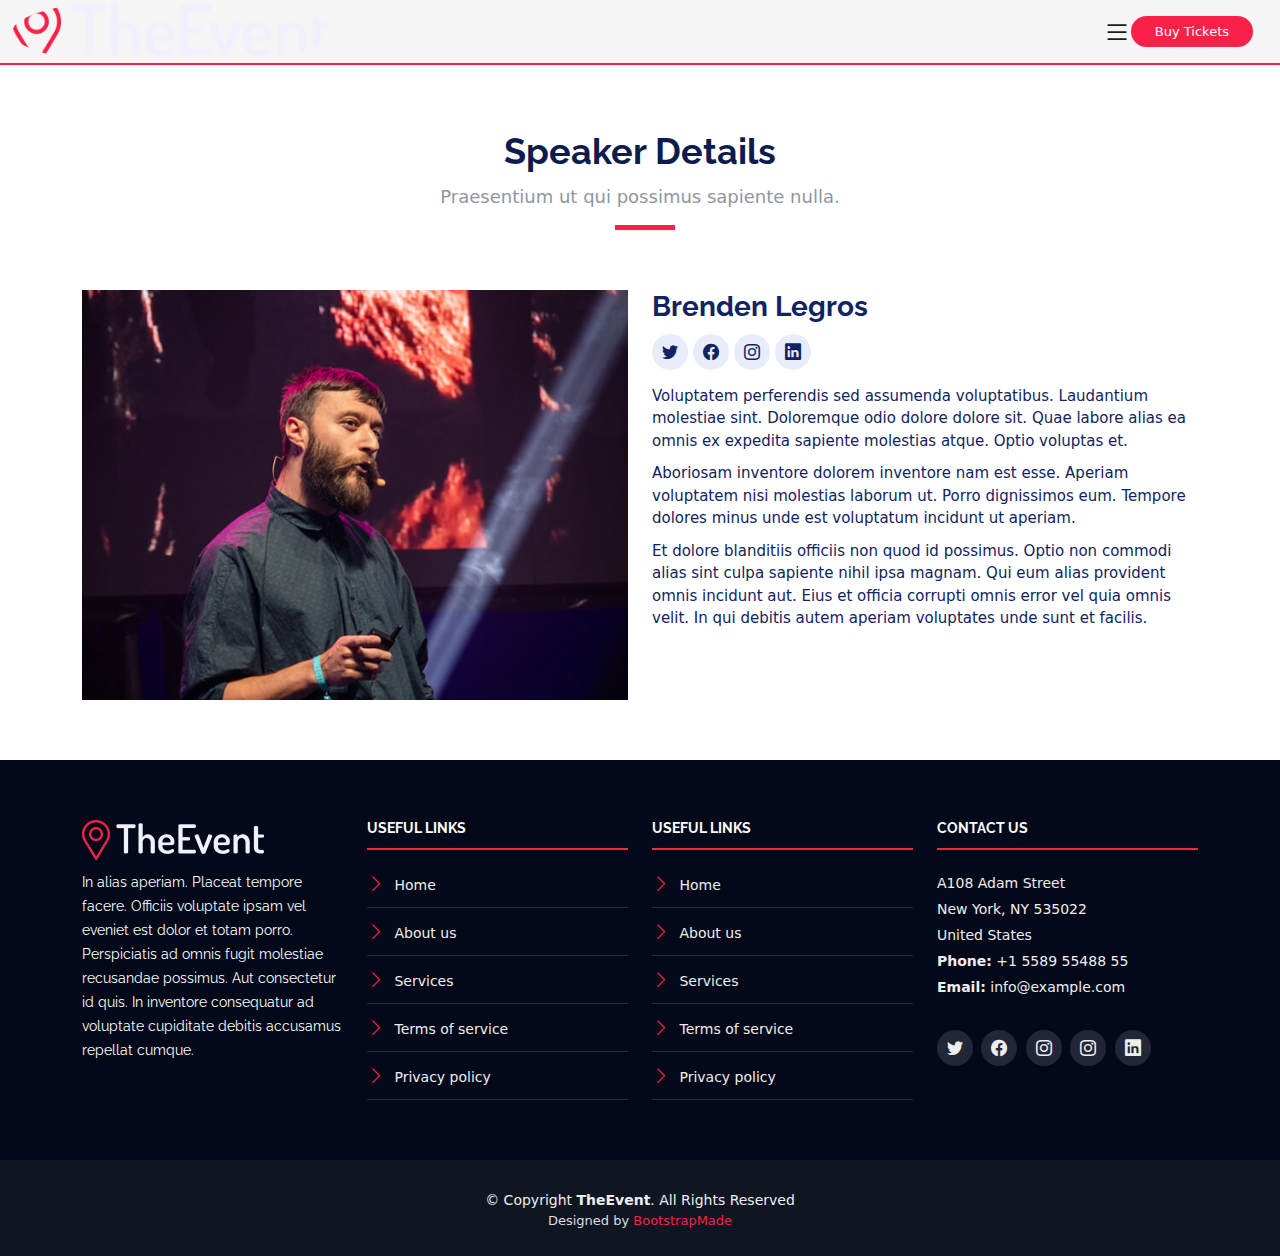
<file: old/speaker-details.html>
<!DOCTYPE html>
<html lang="en">

<head>
  <meta charset="utf-8">
  <meta content="width=device-width, initial-scale=1.0" name="viewport">

  <title>TheEvent Bootstrap Template - Speaker Details</title>
  <meta content="" name="description">
  <meta content="" name="keywords">

  <!-- Favicons -->
  <link href="assets/img/favicon.png" rel="icon">
  <link href="assets/img/apple-touch-icon.png" rel="apple-touch-icon">

  <!-- Google Fonts -->
  <link href="https://fonts.googleapis.com/css?family=Open+Sans:300,300i,400,400i,700,700i|Raleway:300,400,500,700,800" rel="stylesheet">

  <!-- Vendor CSS Files -->
  <link href="assets/vendor/aos/aos.css" rel="stylesheet">
  <link href="assets/vendor/bootstrap/css/bootstrap.min.css" rel="stylesheet">
  <link href="assets/vendor/bootstrap-icons/bootstrap-icons.css" rel="stylesheet">
  <link href="assets/vendor/glightbox/css/glightbox.min.css" rel="stylesheet">
  <link href="assets/vendor/swiper/swiper-bundle.min.css" rel="stylesheet">

  <!-- Template Main CSS File -->
  <link href="assets/css/style.css" rel="stylesheet">

  <!-- =======================================================
  * Template Name: TheEvent - v4.6.0
  * Template URL: https://bootstrapmade.com/theevent-conference-event-bootstrap-template/
  * Author: BootstrapMade.com
  * License: https://bootstrapmade.com/license/
  ======================================================== -->
</head>

<body>

  <!-- ======= Header ======= -->
  <header id="header" class="d-flex align-items-center header-inner">
    <div class="container-fluid container-xxl d-flex align-items-center">

      <div id="logo" class="me-auto">
        <!-- Uncomment below if you prefer to use a text logo -->
        <!-- <h1><a href="index.html">The<span>Event</span></a></h1>-->
        <a href="index.html" class="scrollto"><img src="assets/img/logo.png" alt="" title=""></a>
      </div>

      <nav id="navbar" class="navbar order-last order-lg-0">
        <ul>
          <li><a class="nav-link scrollto " href="#hero">Home</a></li>
          <li><a class="nav-link scrollto" href="#about">About</a></li>
          <li><a class="nav-link scrollto" href="#speakers">Speakers</a></li>
          <li><a class="nav-link scrollto" href="#schedule">Schedule</a></li>
          <li><a class="nav-link scrollto" href="#venue">Venue</a></li>
          <li><a class="nav-link scrollto" href="#hotels">Hotels</a></li>
          <li><a class="nav-link scrollto" href="#gallery">Gallery</a></li>
          <li><a class="nav-link scrollto" href="#supporters">Sponsors</a></li>
          <!-- <li class="dropdown"><a href="#"><span>Drop Down</span> <i class="bi bi-chevron-down"></i></a>
          <ul>
            <li><a href="#">Drop Down 1</a></li>
            <li class="dropdown"><a href="#"><span>Deep Drop Down</span> <i class="bi bi-chevron-right"></i></a>
              <ul>
                <li><a href="#">Deep Drop Down 1</a></li>
                <li><a href="#">Deep Drop Down 2</a></li>
                <li><a href="#">Deep Drop Down 3</a></li>
                <li><a href="#">Deep Drop Down 4</a></li>
                <li><a href="#">Deep Drop Down 5</a></li>
              </ul>
            </li>
            <li><a href="#">Drop Down 2</a></li>
            <li><a href="#">Drop Down 3</a></li>
            <li><a href="#">Drop Down 4</a></li>
          </ul>
        </li> -->
          <li><a class="nav-link scrollto" href="#contact">Contact</a></li>
        </ul>
        <i class="bi bi-list mobile-nav-toggle"></i>
      </nav><!-- .navbar -->
      <a class="buy-tickets scrollto" href="#buy-tickets">Buy Tickets</a>

    </div>
  </header><!-- End Header -->

  <main id="main" class="main-page">

    <!-- ======= Speaker Details Sectionn ======= -->
    <section id="speakers-details">
      <div class="container">
        <div class="section-header">
          <h2>Speaker Details</h2>
          <p>Praesentium ut qui possimus sapiente nulla.</p>
        </div>

        <div class="row">
          <div class="col-md-6">
            <img src="assets/img/speakers/1.jpg" alt="Speaker 1" class="img-fluid">
          </div>

          <div class="col-md-6">
            <div class="details">
              <h2>Brenden Legros</h2>
              <div class="social">
                <a href=""><i class="bi bi-twitter"></i></a>
                <a href=""><i class="bi bi-facebook"></i></a>
                <a href=""><i class="bi bi-instagram"></i></a>
                <a href=""><i class="bi bi-linkedin"></i></a>
              </div>
              <p>Voluptatem perferendis sed assumenda voluptatibus. Laudantium molestiae sint. Doloremque odio dolore dolore sit. Quae labore alias ea omnis ex expedita sapiente molestias atque. Optio voluptas et.</p>

              <p>Aboriosam inventore dolorem inventore nam est esse. Aperiam voluptatem nisi molestias laborum ut. Porro dignissimos eum. Tempore dolores minus unde est voluptatum incidunt ut aperiam.</p>

              <p>Et dolore blanditiis officiis non quod id possimus. Optio non commodi alias sint culpa sapiente nihil ipsa magnam. Qui eum alias provident omnis incidunt aut. Eius et officia corrupti omnis error vel quia omnis velit. In qui debitis autem aperiam voluptates unde sunt et facilis.</p>
            </div>
          </div>

        </div>
      </div>

    </section>

  </main><!-- End #main -->

  <!-- ======= Footer ======= -->
  <footer id="footer">
    <div class="footer-top">
      <div class="container">
        <div class="row">

          <div class="col-lg-3 col-md-6 footer-info">
            <img src="assets/img/logo.png" alt="TheEvenet">
            <p>In alias aperiam. Placeat tempore facere. Officiis voluptate ipsam vel eveniet est dolor et totam porro. Perspiciatis ad omnis fugit molestiae recusandae possimus. Aut consectetur id quis. In inventore consequatur ad voluptate cupiditate debitis accusamus repellat cumque.</p>
          </div>

          <div class="col-lg-3 col-md-6 footer-links">
            <h4>Useful Links</h4>
            <ul>
              <li><i class="bi bi-chevron-right"></i> <a href="#">Home</a></li>
              <li><i class="bi bi-chevron-right"></i> <a href="#">About us</a></li>
              <li><i class="bi bi-chevron-right"></i> <a href="#">Services</a></li>
              <li><i class="bi bi-chevron-right"></i> <a href="#">Terms of service</a></li>
              <li><i class="bi bi-chevron-right"></i> <a href="#">Privacy policy</a></li>
            </ul>
          </div>

          <div class="col-lg-3 col-md-6 footer-links">
            <h4>Useful Links</h4>
            <ul>
              <li><i class="bi bi-chevron-right"></i> <a href="#">Home</a></li>
              <li><i class="bi bi-chevron-right"></i> <a href="#">About us</a></li>
              <li><i class="bi bi-chevron-right"></i> <a href="#">Services</a></li>
              <li><i class="bi bi-chevron-right"></i> <a href="#">Terms of service</a></li>
              <li><i class="bi bi-chevron-right"></i> <a href="#">Privacy policy</a></li>
            </ul>
          </div>

          <div class="col-lg-3 col-md-6 footer-contact">
            <h4>Contact Us</h4>
            <p>
              A108 Adam Street <br>
              New York, NY 535022<br>
              United States <br>
              <strong>Phone:</strong> +1 5589 55488 55<br>
              <strong>Email:</strong> info@example.com<br>
            </p>

            <div class="social-links">
              <a href="#" class="twitter"><i class="bi bi-twitter"></i></a>
              <a href="#" class="facebook"><i class="bi bi-facebook"></i></a>
              <a href="#" class="instagram"><i class="bi bi-instagram"></i></a>
              <a href="#" class="google-plus"><i class="bi bi-instagram"></i></a>
              <a href="#" class="linkedin"><i class="bi bi-linkedin"></i></a>
            </div>

          </div>

        </div>
      </div>
    </div>

    <div class="container">
      <div class="copyright">
        &copy; Copyright <strong>TheEvent</strong>. All Rights Reserved
      </div>
      <div class="credits">
        <!--
        All the links in the footer should remain intact.
        You can delete the links only if you purchased the pro version.
        Licensing information: https://bootstrapmade.com/license/
        Purchase the pro version with working PHP/AJAX contact form: https://bootstrapmade.com/buy/?theme=TheEvent
      -->
        Designed by <a href="https://bootstrapmade.com/">BootstrapMade</a>
      </div>
    </div>
  </footer><!-- End  Footer -->

  <a href="#" class="back-to-top d-flex align-items-center justify-content-center"><i class="bi bi-arrow-up-short"></i></a>

  <!-- Vendor JS Files -->
  <script src="assets/vendor/aos/aos.js"></script>
  <script src="assets/vendor/bootstrap/js/bootstrap.bundle.min.js"></script>
  <script src="assets/vendor/glightbox/js/glightbox.min.js"></script>
  <script src="assets/vendor/php-email-form/validate.js"></script>
  <script src="assets/vendor/swiper/swiper-bundle.min.js"></script>

  <!-- Template Main JS File -->
  <script src="assets/js/main.js"></script>

</body>

</html>
</file>
<file: old/assets/css/style.css>
@font-face {
  font-family: Monotype Corsiva;
  src: url(../font/MTCORSVA.TTF);
}
/* wseet Alert */
.swal2-confirm{
  background-color: #d13451 !important;
  padding: 5px 30px !important;
}
.swal2-confirm:focus{
  outline:none !important;
}
.swal2-close:focus{
  outline: none !important;
}
.h-0 {
  height: 0px;
}

.b-b {
  border-bottom: dashed 2px rgba(45, 19, 70, 0.726);
}

.text-justify {
  text-align: justify;
}

.fls {
  font-family: Georgia, "Times New Roman", Times, serif;
  letter-spacing: 1.5px;
}
.title-section{
  background: url(../img/titleback.png);
  background-repeat: no-repeat;
  background-size: 100% 105%;
}
.about-pcet-img {
  width: 150px;
  height: 150px;
}

.about-pccoe-img {
  width: 150px;
  height: 150px;
  margin: 0px 20px;
}

.spotlight {
  margin-top: 60px;
  background-color: #d13451;
  /* position: absolute; */
  /* bottom: 0; */
  width: 100%;
  padding: 6px 0;
  cursor: pointer;
}

.spotlight .text {
  color: rgb(255, 255, 255);
  font-weight: 500;
  font-family: sans-serif;
  font-weight: bold;
}

.t-color {
  color: #f82249 !important;
}

.font-tnr {
  font-family: "Times New Roman", Times, serif;
}

.conference-title {
  font-family: "Monotype Corsiva" !important;
  /* text-transform: capitalize; */
}

.ff {
  font-family: "Monotype Corsiva" !important;
}

.fw-head {
  font-weight: 100;
}

.pccoe-logo {
  width: 55px;
}

@media (max-width: 1335px) {
  .pccoe-logo {
    margin-right: 10px;
    width: 60px;
  }
  .title-section{
    background: url(../img/mobile_title.png);
    background-repeat: no-repeat;
    background-size: cover;
  }
}

@media (max-width: 1335px) {
  .navbar {
    margin: 0px 0px !important;
  }
}

*/
/* Tempplate */

body {
  background: #fff;
  color: #2f3138;
  font-family: "Open Sans", sans-serif;
  overflow-x: hidden;
}

a {
  color: #f82249;
  text-decoration: none;
  transition: 0.5s;
}

a:hover,
a:active,
a:focus {
  color: #f8234a;
  outline: none;
  text-decoration: none;
}

p {
  padding: 0;
  margin: 0 0 30px 0;
}

h1,
h2,
h3,
h4,
h5,
h6 {
  font-family: "Raleway", sans-serif;
  font-weight: 400;
  margin: 0 0 20px 0;
  padding: 0;
  color: #0e1b4d;
}

.main-page {
  margin-top: 70px;
}

/* Prelaoder */

#preloader {
  position: fixed;
  left: 0;
  top: 0;
  z-index: 999;
  width: 100%;
  height: 100%;
  overflow: visible;
  /* background: #fff url("../img/preloader.svg") no-repeat center center; */
}

/*--------------------------------------------------------------
# Back to top button
--------------------------------------------------------------*/

.back-to-top {
  position: fixed;
  visibility: hidden;
  opacity: 0;
  right: 15px;
  bottom: 15px;
  z-index: 996;
  background: #f82249;
  width: 40px;
  height: 40px;
  border-radius: 50px;
  transition: all 0.4s;
}

.back-to-top i {
  font-size: 28px;
  color: #fff;
  line-height: 0;
}

.back-to-top:hover {
  background: #f94a6a;
  color: #fff;
}

.back-to-top.active {
  visibility: visible;
  opacity: 1;
}

/* Sections Header
--------------------------------*/

.section-header {
  margin-bottom: 60px;
  position: relative;
  padding-bottom: 20px;
}

.section-header::before {
  content: "";
  position: absolute;
  display: block;
  width: 60px;
  height: 5px;
  background: #f82249;
  bottom: 0;
  left: calc(50% - 25px);
}

.section-header h2 {
  font-size: 36px;
  /* text-transform: uppercase; */
  text-align: center;
  font-weight: 700;
  margin-bottom: 10px;
}

.section-header p {
  text-align: center;
  padding: 0;
  margin: 0;
  font-size: 18px;
  font-weight: 500;
  color: #9195a2;
}

.section-with-bg {
  background-color: #f6f7fd;
}

/*--------------------------------------------------------------
# Header
--------------------------------------------------------------*/

#header {
  height: 60px;
  position: fixed;
  left: 0;
  top: 0;
  right: 0;
  transition: all 0.5s;
  z-index: 1000;
}

#header.header-scrolled,
#header.header-inner {
  background: rgb(255, 255, 255);
  height: 65px;
}

#header #logo h1 {
  font-size: 36px;
  margin: 0;
  font-family: "Raleway", sans-serif;
  font-weight: 700;
  letter-spacing: 3px;
  text-transform: uppercase;
}

#header #logo h1 span {
  color: #f82249;
}

#header #logo h1 a,
#header #logo h1 a:hover {
  color: rgb(255, 255, 255);
}

#header #logo img {
  padding: 0;
  margin: 0;
  border-radius: 80%;
  max-height: 80px;
}

@media (max-width: 1335px) {
  #header #logo img {
    max-height: 70px;
  }
}

/*--------------------------------------------------------------
# Buy Tickets
--------------------------------------------------------------*/

.buy-tickets {
  color: #fff;
  background: #f82249;
  padding: 7px 22px;
  margin: 0 0 0 15px;
  border-radius: 50px;
  border: 2px solid #f82249;
  transition: all ease-in-out 0.3s;
  font-weight: 500;
  line-height: 1;
  font-size: 13px;
  white-space: nowrap;
}

.buy-tickets:hover {
  background: none;
  color: #fff;
}

.buy-tickets:focus {
  color: #fff;
}

@media (max-width: 1335px) {
  .buy-tickets {
    margin: 0 15px 0 0;
  }
}

/*--------------------------------------------------------------
# Navigation Menu
--------------------------------------------------------------*/

/**
* Desktop Navigation 
*/

.navbar {
  padding: 0;
}

.navbar ul {
  margin: 0;
  padding: 0;
  display: flex;
  list-style: none;
  align-items: center;
}

.navbar li {
  position: relative;
}

.navbar > ul > li {
  white-space: nowrap;
  padding: 10px 0 10px 12px;
}

.navbar a,
.navbar a:focus {
  display: flex;
  align-items: center;
  justify-content: space-between;
  /* color: rgba(202, 206, 221, 0.8); */
  color: rgb(0, 0, 0);
  font-family: "Raleway", sans-serif;
  font-weight: 600;
  font-size: 14px;
  white-space: nowrap;
  transition: 0.3s;
  position: relative;
  padding: 6px 4px;
}

.navbar a i,
.navbar a:focus i {
  font-size: 12px;
  line-height: 0;
  margin-left: 5px;
}

.navbar > ul > li > a:before {
  content: "";
  position: absolute;
  width: 0;
  height: 2px;
  bottom: -6px;
  left: 0;
  background-color: #f82249;
  visibility: hidden;
  transition: all 0.3s ease-in-out 0s;
}

.navbar a:hover:before,
.navbar li:hover > a:before,
.navbar .active:before {
  visibility: visible;
  width: 100%;
}

.navbar a:hover,
.navbar .active,
.navbar .active:focus,
.navbar li:hover > a {
  color: rgb(7, 7, 7);
}

.navbar .dropdown ul {
  display: block;
  position: absolute;
  left: 12px;
  top: calc(100% + 30px);
  margin: 0;
  padding: 10px 0;
  z-index: 99;
  opacity: 0;
  visibility: hidden;
  background: #fff;
  box-shadow: 0px 0px 30px rgba(127, 137, 161, 0.25);
  transition: 0.3s;
}

.navbar .dropdown ul li {
  min-width: 200px;
}

.navbar .dropdown ul a {
  padding: 10px 20px;
  font-size: 14px;
  text-transform: none;
  color: #060c22;
}

.navbar .dropdown ul a i {
  font-size: 12px;
}

.navbar .dropdown ul a:hover,
.navbar .dropdown ul .active:hover,
.navbar .dropdown ul li:hover > a {
  color: #f82249;
}

.navbar .dropdown:hover > ul {
  opacity: 1;
  top: 100%;
  visibility: visible;
}

.navbar .dropdown .dropdown ul {
  top: 0;
  left: calc(100% - 30px);
  visibility: hidden;
}

.navbar .dropdown .dropdown:hover > ul {
  opacity: 1;
  top: 0;
  left: 100%;
  visibility: visible;
}

@media (max-width: 1366px) {
  .navbar .dropdown .dropdown ul {
    left: -90%;
  }
  .navbar .dropdown .dropdown:hover > ul {
    left: -100%;
  }
}

/**
* Mobile Navigation 
*/

.mobile-nav-toggle {
  color: rgb(27, 27, 27);
  font-size: 28px;
  cursor: pointer;
  display: none;
  line-height: 0;
  transition: 0.5s;
}

@media (max-width: 1335px) {
  .mobile-nav-toggle {
    display: block;
  }
  .navbar ul {
    display: none;
  }
}

.navbar-mobile {
  position: fixed;
  overflow: hidden;
  top: 0;
  right: 0;
  left: 0;
  bottom: 0;
  background: rgba(192, 192, 192, 0.9);
  transition: 0.3s;
  z-index: 999;
}

.navbar-mobile .mobile-nav-toggle {
  position: absolute;
  top: 15px;
  right: 15px;
}

.navbar-mobile ul {
  display: block;
  position: absolute;
  top: 55px;
  right: 15px;
  bottom: 15px;
  left: 15px;
  padding: 10px 0;
  background-color: #fff;
  overflow-y: auto;
  transition: 0.3s;
}

.navbar-mobile > ul > li {
  padding: 0;
}

.navbar-mobile a:hover:before,
.navbar-mobile li:hover > a:before,
.navbar-mobile .active:before {
  visibility: hidden;
}

.navbar-mobile a,
.navbar-mobile a:focus {
  padding: 10px 20px;
  font-size: 15px;
  color: #060c22;
}

.navbar-mobile a:hover,
.navbar-mobile .active,
.navbar-mobile li:hover > a {
  color: #f82249;
}

.navbar-mobile .getstarted,
.navbar-mobile .getstarted:focus {
  margin: 15px;
}

.navbar-mobile .dropdown ul {
  position: static;
  display: none;
  margin: 10px 20px;
  padding: 10px 0;
  z-index: 99;
  opacity: 1;
  visibility: visible;
  background: #fff;
  box-shadow: 0px 0px 30px rgba(127, 137, 161, 0.25);
}

.navbar-mobile .dropdown ul li {
  min-width: 200px;
}

.navbar-mobile .dropdown ul a {
  padding: 10px 20px;
}

.navbar-mobile .dropdown ul a i {
  font-size: 12px;
}

.navbar-mobile .dropdown ul a:hover,
.navbar-mobile .dropdown ul .active:hover,
.navbar-mobile .dropdown ul li:hover > a {
  color: #f82249;
}

.navbar-mobile .dropdown > .dropdown-active {
  display: block;
}

/*--------------------------------------------------------------
# Hero Section
--------------------------------------------------------------*/

#hero {
  width: 100%;
  height: 100vh;
  /* background: url(../img/pccoe_singlebuilding.png) top center; */
  background-size: cover;
  overflow: hidden;
  /* position: relative; */
}

@media (min-width: 1024px) {
  #hero {
    background-attachment: fixed;
  }
}

#hero:before {
  content: "";
  background: rgba(187, 190, 199, 0.8);
  /* position: absolute; */
  bottom: 0;
  top: 0;
  left: 0;
  right: 0;
}

#hero .hero-container {
  position: absolute;
  bottom: 0;
  left: 0;
  top: 90px;
  right: 0;
  display: flex;
  justify-content: center;
  align-items: center;
  flex-direction: column;
  text-align: center;
  padding: 0 15px;
}

@media (max-width: 1335px) {
  #hero .hero-container {
    top: 70px;
  }
}

#hero h1 {
  color: #fff;
  /* font-family: "Raleway", sans-serif; */
  font-size: 30px;
  font-weight: 600;
  /* text-transform: uppercase; */
}

#hero h1 span {
  color: #f82249;
}

@media (max-width: 991px) {
  #hero h1 {
    font-size: 34px;
  }
}

#hero p {
  color: #ebebeb;
  font-weight: 700;
  font-size: 20px;
}

@media (max-width: 1335px) {
  #hero p {
    font-size: 16px;
  }
}

#hero .play-btn {
  width: 94px;
  height: 94px;
  background: radial-gradient(#f82249 50%, rgba(101, 111, 150, 0.15) 52%);
  border-radius: 50%;
  display: block;
  position: relative;
  overflow: hidden;
}

#hero .play-btn::after {
  content: "";
  position: absolute;
  left: 50%;
  top: 50%;
  transform: translateX(-40%) translateY(-50%);
  width: 0;
  height: 0;
  border-top: 10px solid transparent;
  border-bottom: 10px solid transparent;
  border-left: 15px solid #fff;
  z-index: 100;
  transition: all 400ms cubic-bezier(0.55, 0.055, 0.675, 0.19);
}

#hero .play-btn:before {
  content: "";
  position: absolute;
  width: 120px;
  height: 120px;
  -webkit-animation-delay: 0s;
  animation-delay: 0s;
  -webkit-animation: pulsate-btn 2s;
  animation: pulsate-btn 2s;
  -webkit-animation-direction: forwards;
  animation-direction: forwards;
  -webkit-animation-iteration-count: infinite;
  animation-iteration-count: infinite;
  -webkit-animation-timing-function: steps;
  animation-timing-function: steps;
  opacity: 1;
  border-radius: 50%;
  border: 2px solid rgba(163, 163, 163, 0.4);
  top: -15%;
  left: -15%;
  background: rgba(198, 16, 0, 0);
}

#hero .play-btn:hover::after {
  border-left: 15px solid #f82249;
  transform: scale(20);
}

#hero .play-btn:hover::before {
  content: "";
  position: absolute;
  left: 50%;
  top: 50%;
  transform: translateX(-40%) translateY(-50%);
  width: 0;
  height: 0;
  border: none;
  border-top: 10px solid transparent;
  border-bottom: 10px solid transparent;
  border-left: 15px solid #fff;
  z-index: 200;
  -webkit-animation: none;
  animation: none;
  border-radius: 0;
}

#hero .about-btn {
  font-family: "Raleway", sans-serif;
  font-weight: 500;
  font-size: 14px;
  letter-spacing: 1px;
  display: inline-block;
  padding: 12px 32px;
  border-radius: 50px;
  transition: 0.5s;
  line-height: 1;
  margin: 10px;
  color: #fff;
  -webkit-animation-delay: 0.8s;
  animation-delay: 0.8s;
  border: 2px solid #f82249;
}

#hero .about-btn:hover {
  background: #f82249;
  color: #fff;
}

@-webkit-keyframes pulsate-btn {
  0% {
    transform: scale(0.6, 0.6);
    opacity: 1;
  }
  100% {
    transform: scale(1, 1);
    opacity: 0;
  }
}

@keyframes pulsate-btn {
  0% {
    transform: scale(0.6, 0.6);
    opacity: 1;
  }
  100% {
    transform: scale(1, 1);
    opacity: 0;
  }
}

/*--------------------------------------------------------------
# About Section
--------------------------------------------------------------*/

#about {
  background: url("../img/2.jpeg");
  background-size: cover;
  overflow: hidden;
  position: relative;
  color: #fff;
  padding: 60px 0 40px 0;
}

@media (min-width: 1024px) {
  #about {
    background-attachment: fixed;
  }
}

#about:before {
  content: "";
  background: rgb(255, 255, 255);
  position: absolute;
  bottom: 0;
  top: 0;
  left: 0;
  right: 0;
}

#about h2 {
  font-size: 36px;
  font-weight: bold;
  margin-bottom: 10px;
  color: #0e1b4d;
}

#about h3 {
  font-size: 18px;
  font-weight: bold;
  text-transform: uppercase;
  margin-bottom: 10px;
  color: #fff;
}

#about p {
  font-size: 14px;
  margin-bottom: 20px;
  color: #fff;
}

/*--------------------------------------------------------------
# Speakers Section
--------------------------------------------------------------*/

#speakers {
  padding: 60px 0 30px 0;
}

#speakers .speaker {
  position: relative;
  overflow: hidden;
  margin-bottom: 30px;
}

#speakers .speaker .details {
  background: rgba(6, 12, 34, 0.76);
  position: absolute;
  left: 0;
  bottom: -40px;
  right: 0;
  text-align: center;
  padding-top: 10px;
  transition: all 300ms cubic-bezier(0.645, 0.045, 0.355, 1);
}

#speakers .speaker .details h3 {
  color: #fff;
  font-size: 22px;
  font-weight: 600;
  margin-bottom: 5px;
}

#speakers .speaker .details p {
  color: #fff;
  font-size: 15px;
  margin-bottom: 10px;
  font-style: italic;
}

#speakers .speaker .details .social {
  height: 40px;
}

#speakers .speaker .details .social i {
  line-height: 0;
  margin: 0 2px;
}

#speakers .speaker .details a {
  color: #fff;
}

#speakers .speaker .details a:hover {
  color: #f82249;
}

#speakers .speaker:hover .details {
  bottom: 0;
}

#speakers-details {
  padding: 60px 0;
}

#speakers-details .details h2 {
  color: #112363;
  font-size: 28px;
  font-weight: 700;
  margin-bottom: 10px;
}

#speakers-details .details .social {
  margin-bottom: 15px;
}

#speakers-details .details .social a {
  background: #e9edfb;
  color: #112363;
  line-height: 1;
  display: inline-block;
  text-align: center;
  border-radius: 50%;
  width: 36px;
  height: 36px;
  display: inline-flex;
  align-items: center;
  justify-content: center;
}

#speakers-details .details .social a:hover {
  background: #f82249;
  color: #fff;
}

#speakers-details .details .social a i {
  font-size: 16px;
  line-height: 0;
}

#speakers-details .details p {
  color: #112363;
  font-size: 15px;
  margin-bottom: 10px;
}

/*--------------------------------------------------------------
# Schedule Section
--------------------------------------------------------------*/

/* #schedule {
  padding: 60px 0 60px 0;
} */

#schedule .nav-tabs {
  text-align: center;
  margin: auto;
  display: block;
  border-bottom: 0;
  margin-bottom: 30px;
}

#schedule .nav-tabs li {
  display: inline-block;
  margin-bottom: 0;
}

#schedule .nav-tabs a {
  border: none;
  border-radius: 50px;
  font-weight: 600;
  background-color: #0e1b4d;
  color: #fff;
  padding: 10px 100px;
}

@media (max-width: 991px) {
  #schedule .nav-tabs a {
    padding: 8px 60px;
  }
}

@media (max-width: 767px) {
  #schedule .nav-tabs a {
    padding: 8px 50px;
  }
}

@media (max-width: 480px) {
  #schedule .nav-tabs a {
    padding: 8px 30px;
  }
}

#schedule .nav-tabs a.active {
  background-color: #f82249;
  color: #fff;
}

#schedule .sub-heading {
  text-align: center;
  font-size: 18px;
  font-style: italic;
  margin: 0 auto 30px auto;
}

@media (min-width: 991px) {
  #schedule .sub-heading {
    width: 75%;
  }
}

#schedule .tab-pane {
  transition: ease-in-out 0.2s;
}

#schedule .schedule-item {
  border-bottom: 1px solid #cad4f6;
  padding-top: 15px;
  padding-bottom: 15px;
  transition: background-color ease-in-out 0.3s;
}

#schedule .schedule-item:hover {
  background-color: #fff;
}

#schedule .schedule-item time {
  padding-bottom: 5px;
  display: inline-block;
}

#schedule .schedule-item .speaker {
  width: 60px;
  height: 60px;
  overflow: hidden;
  border-radius: 50%;
  float: left;
  margin: 0 10px 10px 0;
}

#schedule .schedule-item .speaker img {
  height: 100%;
  transform: translateX(-50%);
  margin-left: 50%;
  transition: all ease-in-out 0.3s;
}

#schedule .schedule-item h4 {
  font-size: 18px;
  font-weight: 600;
  margin-bottom: 5px;
}

#schedule .schedule-item h4 span {
  font-style: italic;
  color: #19328e;
  font-weight: normal;
  font-size: 16px;
}

#schedule .schedule-item p {
  font-style: italic;
  color: #152b79;
  margin-bottom: 0;
}

/*--------------------------------------------------------------
# Venue Section
--------------------------------------------------------------*/

#venue {
  padding: 60px 0;
}

#venue .container-fluid {
  margin-bottom: 3px;
}

#venue .venue-map iframe {
  width: 100%;
  height: 100%;
  min-height: 300px;
}

#venue .venue-info {
  background: url("../img/venue-info-bg.jpg") top center no-repeat;
  background-size: cover;
  position: relative;
  padding-top: 60px;
  padding-bottom: 60px;
}

#venue .venue-info:before {
  content: "";
  background: rgba(13, 20, 41, 0.8);
  position: absolute;
  bottom: 0;
  top: 0;
  left: 0;
  right: 0;
}

#venue .venue-info h3 {
  font-size: 36px;
  font-weight: 700;
  color: #fff;
}

@media (max-width: 574px) {
  #venue .venue-info h3 {
    font-size: 24px;
  }
}

#venue .venue-info p {
  color: #fff;
  margin-bottom: 0;
}

#venue .venue-gallery-container {
  padding-right: 12px;
}

#venue .venue-gallery {
  overflow: hidden;
  border-right: 3px solid #fff;
  border-bottom: 3px solid #fff;
}

#venue .venue-gallery img {
  transition: all ease-in-out 0.4s;
}

#venue .venue-gallery:hover img {
  transform: scale(1.1);
}

/*--------------------------------------------------------------
# Hotels Section
--------------------------------------------------------------*/

#hotels {
  padding: 60px 0;
}

#hotels .hotel {
  border: 1px solid #e0e5fa;
  background: #fff;
  margin-bottom: 30px;
}

#hotels .hotel:hover .hotel-img img {
  transform: scale(1.1);
}

#hotels .hotel-img {
  overflow: hidden;
  margin-bottom: 15px;
}

#hotels .hotel-img img {
  transition: 0.3s ease-in-out;
}

#hotels h3 {
  font-weight: 600;
  font-size: 20px;
  margin-bottom: 5px;
  padding: 0 20px;
}

#hotels a {
  color: #152b79;
}

#hotels a:hover {
  color: #f82249;
}

#hotels .stars {
  padding: 0 20px;
  margin-bottom: 5px;
}

#hotels .stars i {
  color: #ffc31d;
}

#hotels p {
  padding: 0 20px;
  margin-bottom: 20px;
  color: #060c22;
  font-style: italic;
  font-size: 15px;
}

/*--------------------------------------------------------------
# Gallery Section
--------------------------------------------------------------*/

#gallery {
  padding: 60px;
  overflow: hidden;
}

#gallery .swiper-pagination {
  margin-top: 20px;
  position: relative;
}

#gallery .swiper-pagination .swiper-pagination-bullet {
  width: 12px;
  height: 12px;
  background-color: #fff;
  opacity: 1;
  border: 1px solid #f82249;
}

#gallery .swiper-pagination .swiper-pagination-bullet-active {
  background-color: #f82249;
}

#gallery .swiper-slide-active {
  text-align: center;
}

@media (min-width: 992px) {
  #gallery .swiper-wrapper {
    padding: 40px 0;
  }
  #gallery .swiper-slide-active {
    border: 5px solid #f82249;
    padding: 4px;
    background: #fff;
    z-index: 1;
    transform: scale(1.15);
    margin-top: 6px;
  }
}

/*--------------------------------------------------------------
# Sponsors Section
--------------------------------------------------------------*/

#supporters {
  padding: 60px 0;
}

#supporters .supporters-wrap {
  border-top: 1px solid #e0e5fa;
  border-left: 1px solid #e0e5fa;
  margin-bottom: 30px;
}

#supporters .supporter-logo {
  padding: 30px;
  display: flex;
  justify-content: center;
  align-items: center;
  border-right: 1px solid #e0e5fa;
  border-bottom: 1px solid #e0e5fa;
  overflow: hidden;
  background: rgba(255, 255, 255, 0.5);
  height: 160px;
}

#supporters .supporter-logo:hover img {
  transform: scale(1.2);
}

#supporters img {
  transition: all 0.4s ease-in-out;
}

/*--------------------------------------------------------------
# F.A.Q Section
--------------------------------------------------------------*/

#faq {
  padding: 60px 0;
}

#faq .faq-list {
  padding: 0;
  list-style: none;
}

#faq .faq-list li {
  border-bottom: 1px solid #e9eaed;
  margin-bottom: 20px;
  padding-bottom: 20px;
}

#faq .faq-list .question {
  display: block;
  position: relative;
  font-family: #f82249;
  font-size: 18px;
  line-height: 24px;
  font-weight: 400;
  padding-left: 25px;
  cursor: pointer;
  color: #e0072f;
  transition: 0.3s;
}

#faq .faq-list i {
  font-size: 16px;
  position: absolute;
  left: 0;
  top: -2px;
}

#faq .faq-list p {
  margin-bottom: 0;
  padding: 10px 0 0 25px;
}

#faq .faq-list .icon-show {
  display: none;
}

#faq .faq-list .collapsed {
  color: black;
}

#faq .faq-list .collapsed:hover {
  color: #f82249;
}

#faq .faq-list .collapsed .icon-show {
  display: inline-block;
  transition: 0.6s;
}

#faq .faq-list .collapsed .icon-close {
  display: none;
  transition: 0.6s;
}

/*--------------------------------------------------------------
# Subscribe Section
--------------------------------------------------------------*/

#subscribe {
  padding: 60px;
  background: url(../img/subscribe-bg.jpg) center center no-repeat;
  background-size: cover;
  overflow: hidden;
  position: relative;
}

#subscribe:before {
  content: "";
  background: rgba(6, 12, 34, 0.6);
  position: absolute;
  bottom: 0;
  top: 0;
  left: 0;
  right: 0;
}

@media (min-width: 1024px) {
  #subscribe {
    background-attachment: fixed;
  }
}

#subscribe .section-header h2,
#subscribe p {
  color: #fff;
}

#subscribe input {
  background: #fff;
  color: #060c22;
  border: 0;
  outline: none;
  margin: 0;
  padding: 9px 20px;
  border-radius: 50px;
  font-size: 14px;
}

@media (min-width: 767px) {
  #subscribe input {
    min-width: 400px;
  }
}

#subscribe button {
  border: 0;
  padding: 9px 25px;
  cursor: pointer;
  background: #f82249;
  color: #fff;
  transition: all 0.3s ease;
  outline: none;
  font-size: 14px;
  border-radius: 50px;
}

#subscribe button:hover {
  background: #e0072f;
}

@media (max-width: 460px) {
  #subscribe button {
    margin-top: 10px;
  }
}

/*--------------------------------------------------------------
# Buy Tickets Section
--------------------------------------------------------------*/

#buy-tickets {
  padding: 60px 0;
}

#buy-tickets .card {
  border: none;
  border-radius: 5px;
  transition: all 0.3s ease-in-out;
  box-shadow: 0 10px 25px 0 rgba(6, 12, 34, 0.1);
}

#buy-tickets .card:hover {
  box-shadow: 0 10px 35px 0 rgba(6, 12, 34, 0.2);
}

#buy-tickets .card hr {
  margin: 25px 0;
}

#buy-tickets .card .card-title {
  margin: 10px 0;
  font-size: 14px;
  letter-spacing: 1px;
  font-weight: bold;
}

#buy-tickets .card .card-price {
  font-size: 48px;
  margin: 0;
}

#buy-tickets .card ul li {
  margin-bottom: 20px;
}

#buy-tickets .card .text-muted {
  opacity: 0.7;
}

#buy-tickets .card .btn {
  font-size: 15px;
  border-radius: 50px;
  padding: 10px 40px;
  transition: all 0.2s;
  background-color: #f82249;
  border: 0;
  color: #fff;
}

#buy-tickets .card .btn:hover {
  background-color: #e0072f;
}

#buy-tickets #buy-ticket-modal input,
#buy-tickets #buy-ticket-modal select {
  border-radius: 0;
}

#buy-tickets #buy-ticket-modal .btn {
  font-size: 15px;
  border-radius: 50px;
  padding: 10px 40px;
  transition: all 0.2s;
  background-color: #f82249;
  border: 0;
  color: #fff;
}

#buy-tickets #buy-ticket-modal .btn:hover {
  background-color: #e0072f;
}

/*--------------------------------------------------------------
# Contact Section
--------------------------------------------------------------*/

#contact {
  padding: 60px 0;
}

#contact .contact-info {
  margin-bottom: 20px;
  text-align: center;
}

#contact .contact-info i {
  font-size: 48px;
  display: inline-block;
  margin-bottom: 10px;
  color: #f82249;
}

#contact .contact-info address,
#contact .contact-info p {
  margin-bottom: 0;
  color: #112363;
}

#contact .contact-info h3 {
  font-size: 18px;
  margin-bottom: 15px;
  font-weight: bold;
  text-transform: uppercase;
  color: #112363;
}

#contact .contact-info a {
  color: #4869df;
}

#contact .contact-info a:hover {
  color: #f82249;
}

#contact .contact-address,
#contact .contact-phone,
#contact .contact-email {
  margin-bottom: 20px;
}

@media (min-width: 768px) {
  #contact .contact-address,
  #contact .contact-phone,
  #contact .contact-email {
    padding: 20px 0;
  }
}

@media (min-width: 768px) {
  #contact .contact-phone {
    border-left: 1px solid #ddd;
    border-right: 1px solid #ddd;
  }
}

#contact .php-email-form .error-message {
  display: none;
  color: #fff;
  background: #ed3c0d;
  text-align: left;
  padding: 15px;
  font-weight: 600;
}

#contact .php-email-form .error-message br + br {
  margin-top: 25px;
}

#contact .php-email-form .sent-message {
  display: none;
  color: #fff;
  background: #18d26e;
  text-align: center;
  padding: 15px;
  font-weight: 600;
}

#contact .php-email-form .loading {
  display: none;
  background: #fff;
  text-align: center;
  padding: 15px;
}

#contact .php-email-form .loading:before {
  content: "";
  display: inline-block;
  border-radius: 50%;
  width: 24px;
  height: 24px;
  margin: 0 10px -6px 0;
  border: 3px solid #18d26e;
  border-top-color: #eee;
  -webkit-animation: animate-loading 1s linear infinite;
  animation: animate-loading 1s linear infinite;
}

#contact .php-email-form input,
#contact .php-email-form textarea {
  border-radius: 0;
  box-shadow: none;
  font-size: 14px;
}

#contact .php-email-form input:focus,
#contact .php-email-form textarea:focus {
  border-color: #f82249;
}

#contact .php-email-form input {
  padding: 10px 15px;
}

#contact .php-email-form textarea {
  padding: 12px 15px;
}

#contact .php-email-form button[type="submit"] {
  background: #f82249;
  border: 0;
  padding: 10px 40px;
  color: #fff;
  transition: 0.4s;
  border-radius: 50px;
  cursor: pointer;
}

#contact .php-email-form button[type="submit"]:hover {
  background: #e0072f;
}

@-webkit-keyframes animate-loading {
  0% {
    transform: rotate(0deg);
  }
  100% {
    transform: rotate(360deg);
  }
}

@keyframes animate-loading {
  0% {
    transform: rotate(0deg);
  }
  100% {
    transform: rotate(360deg);
  }
}

/*--------------------------------------------------------------
# Footer
--------------------------------------------------------------*/

#footer {
  background: #101522;
  padding: 0 0 25px 0;
  color: #eee;
  font-size: 14px;
}

#footer .footer-top {
  background: #040919;
  padding: 60px 0 30px 0;
}

#footer .footer-top .footer-info {
  margin-bottom: 30px;
}

#footer .footer-top .footer-info h3 {
  font-size: 26px;
  margin: 0 0 20px 0;
  padding: 2px 0 2px 0;
  line-height: 1;
  font-family: "Raleway", sans-serif;
  font-weight: 700;
  color: #fff;
}

#footer .footer-top .footer-info img {
  height: 40px;
  margin-bottom: 10px;
}

#footer .footer-top .footer-info p {
  font-size: 14px;
  line-height: 24px;
  margin-bottom: 0;
  font-family: "Raleway", sans-serif;
  color: #fff;
}

#footer .footer-top .social-links a {
  display: inline-block;
  background: #222636;
  color: #eee;
  line-height: 1;
  margin-right: 4px;
  border-radius: 50%;
  width: 36px;
  height: 36px;
  transition: 0.3s;
  display: inline-flex;
  align-items: center;
  justify-content: center;
}

#footer .footer-top .social-links a i {
  line-height: 0;
  font-size: 16px;
}

#footer .footer-top .social-links a:hover {
  background: #f82249;
  color: #fff;
}

#footer .footer-top h4 {
  font-size: 14px;
  font-weight: bold;
  color: #fff;
  text-transform: uppercase;
  position: relative;
  padding-bottom: 12px;
  border-bottom: 2px solid #f82249;
}

#footer .footer-top .footer-links {
  margin-bottom: 30px;
}

#footer .footer-top .footer-links ul {
  list-style: none;
  padding: 0;
  margin: 0;
}

#footer .footer-top .footer-links ul i {
  padding-right: 5px;
  color: #f82249;
  font-size: 18px;
}

#footer .footer-top .footer-links ul li {
  border-bottom: 1px solid #262c44;
  padding: 10px 0;
}

#footer .footer-top .footer-links ul li:first-child {
  padding-top: 0;
}

#footer .footer-top .footer-links ul a {
  color: #eee;
}

#footer .footer-top .footer-links ul a:hover {
  color: #f82249;
}

#footer .footer-top .footer-contact {
  margin-bottom: 30px;
}

#footer .footer-top .footer-contact p {
  line-height: 26px;
}

#footer .footer-top .footer-newsletter {
  margin-bottom: 30px;
}

#footer .footer-top .footer-newsletter input[type="email"] {
  border: 0;
  padding: 6px 8px;
  width: 65%;
}

#footer .footer-top .footer-newsletter input[type="submit"] {
  background: #f82249;
  border: 0;
  width: 35%;
  padding: 6px 0;
  text-align: center;
  color: #fff;
  transition: 0.3s;
  cursor: pointer;
}

#footer .footer-top .footer-newsletter input[type="submit"]:hover {
  background: #e0072f;
}

#footer .copyright {
  text-align: center;
  padding-top: 30px;
}

#footer .credits {
  text-align: center;
  font-size: 13px;
  color: #ddd;
}

#header {
  background-color: whitesmoke !important;
  border-bottom: 2px solid #f82249;
}

#headerr {
  z-index: 10000;
}

#herox {
  height: 300px;
  display: flex;
  justify-content: center;
  align-items: center;
  /* text-align: center; */
  /* background-color: rgba(255, 255, 255, 0.571); */
}

@media only screen and (max-width: 768px) {
  #herox {
    text-align: center;
  }
  .addgradient {
    background: linear-gradient(to left, #ffcfe9, rgba(255, 255, 255, 0));
    backdrop-filter: blur(30px);
  }
}

.zzzz {
  margin: 0;
  border-bottom: 10px;
  z-index: 100;
}

#thetext {
  font-size: 25px;
  font-family: -apple-system, BlinkMacSystemFont, "Segoe UI", Roboto, Oxygen,
    Ubuntu, Cantarell, "Open Sans", "Helvetica Neue", sans-serif;
  font-weight: bold;
}

.addgradient {
  /* background: linear-gradient(
    to left,
    #d4d4f8,
    #ffcfe9,
    rgba(255, 255, 255, 0)
  );*/
  backdrop-filter: blur(30px);
  background: #d4d4f8;
}

#addbackgroundimg {
  background: url("../img/clgphoto.jfif") no-repeat center center;
  z-index: -1;
}

#black {
  font-family: -apple-system, BlinkMacSystemFont, "Segoe UI", Roboto, Oxygen,
    Ubuntu, Cantarell, "Open Sans", "Helvetica Neue", sans-serif;
  font-weight: 600;
}

.timer-card{
  background-color: #cb2543;
  border-radius: 10px;
  color: white;
  text-align: center;
  margin: 5px;
  padding: 0px;
}
.timer-card .num{
  padding: 2px;
  margin: 2px;
  color: white;
  font-weight: bold;
}
.timer-card .label{
  background-color: #040919;
  width: 100%;
  padding: 0px;
  margin: 0px;
  font-size: 13px;
}
</file>
<file: old/template_backup/assets/css/style.css>
/**
* Template Name: TheEvent - v4.6.0
* Template URL: https://bootstrapmade.com/theevent-conference-event-bootstrap-template/
* Author: BootstrapMade.com
* License: https://bootstrapmade.com/license/
*/

/*--------------------------------------------------------------
# General
--------------------------------------------------------------*/
body {
  background: #fff;
  color: #2f3138;
  font-family: "Open Sans", sans-serif;
}

a {
  color: #f82249;
  text-decoration: none;
  transition: 0.5s;
}

a:hover, a:active, a:focus {
  color: #f8234a;
  outline: none;
  text-decoration: none;
}

p {
  padding: 0;
  margin: 0 0 30px 0;
}

h1, h2, h3, h4, h5, h6 {
  font-family: "Raleway", sans-serif;
  font-weight: 400;
  margin: 0 0 20px 0;
  padding: 0;
  color: #0e1b4d;
}

.main-page {
  margin-top: 70px;
}

/* Prelaoder */
#preloader {
  position: fixed;
  left: 0;
  top: 0;
  z-index: 999;
  width: 100%;
  height: 100%;
  overflow: visible;
  background: #fff url("../img/preloader.svg") no-repeat center center;
}

/*--------------------------------------------------------------
# Back to top button
--------------------------------------------------------------*/
.back-to-top {
  position: fixed;
  visibility: hidden;
  opacity: 0;
  right: 15px;
  bottom: 15px;
  z-index: 996;
  background: #f82249;
  width: 40px;
  height: 40px;
  border-radius: 50px;
  transition: all 0.4s;
}
.back-to-top i {
  font-size: 28px;
  color: #fff;
  line-height: 0;
}
.back-to-top:hover {
  background: #f94a6a;
  color: #fff;
}
.back-to-top.active {
  visibility: visible;
  opacity: 1;
}

/* Sections Header
--------------------------------*/
.section-header {
  margin-bottom: 60px;
  position: relative;
  padding-bottom: 20px;
}
.section-header::before {
  content: "";
  position: absolute;
  display: block;
  width: 60px;
  height: 5px;
  background: #f82249;
  bottom: 0;
  left: calc(50% - 25px);
}
.section-header h2 {
  font-size: 36px;
  text-transform: uppercase;
  text-align: center;
  font-weight: 700;
  margin-bottom: 10px;
}
.section-header p {
  text-align: center;
  padding: 0;
  margin: 0;
  font-size: 18px;
  font-weight: 500;
  color: #9195a2;
}

.section-with-bg {
  background-color: #f6f7fd;
}

/*--------------------------------------------------------------
# Header
--------------------------------------------------------------*/
#header {
  height: 90px;
  position: fixed;
  left: 0;
  top: 0;
  right: 0;
  transition: all 0.5s;
  z-index: 997;
}
#header.header-scrolled, #header.header-inner {
  background: rgba(6, 12, 34, 0.98);
  height: 70px;
}
#header #logo h1 {
  font-size: 36px;
  margin: 0;
  font-family: "Raleway", sans-serif;
  font-weight: 700;
  letter-spacing: 3px;
  text-transform: uppercase;
}
#header #logo h1 span {
  color: #f82249;
}
#header #logo h1 a, #header #logo h1 a:hover {
  color: #fff;
}
#header #logo img {
  padding: 0;
  margin: 0;
  max-height: 40px;
}
@media (max-width: 992px) {
  #header #logo img {
    max-height: 30px;
  }
}

/*--------------------------------------------------------------
# Buy Tickets
--------------------------------------------------------------*/
.buy-tickets {
  color: #fff;
  background: #f82249;
  padding: 7px 22px;
  margin: 0 0 0 15px;
  border-radius: 50px;
  border: 2px solid #f82249;
  transition: all ease-in-out 0.3s;
  font-weight: 500;
  line-height: 1;
  font-size: 13px;
  white-space: nowrap;
}
.buy-tickets:hover {
  background: none;
  color: #fff;
}
.buy-tickets:focus {
  color: #fff;
}
@media (max-width: 992px) {
  .buy-tickets {
    margin: 0 15px 0 0;
  }
}

/*--------------------------------------------------------------
# Navigation Menu
--------------------------------------------------------------*/
/**
* Desktop Navigation 
*/
.navbar {
  padding: 0;
}
.navbar ul {
  margin: 0;
  padding: 0;
  display: flex;
  list-style: none;
  align-items: center;
}
.navbar li {
  position: relative;
}
.navbar > ul > li {
  white-space: nowrap;
  padding: 10px 0 10px 12px;
}
.navbar a, .navbar a:focus {
  display: flex;
  align-items: center;
  justify-content: space-between;
  color: rgba(202, 206, 221, 0.8);
  font-family: "Raleway", sans-serif;
  font-weight: 600;
  font-size: 14px;
  white-space: nowrap;
  transition: 0.3s;
  position: relative;
  padding: 6px 4px;
}
.navbar a i, .navbar a:focus i {
  font-size: 12px;
  line-height: 0;
  margin-left: 5px;
}
.navbar > ul > li > a:before {
  content: "";
  position: absolute;
  width: 0;
  height: 2px;
  bottom: -6px;
  left: 0;
  background-color: #f82249;
  visibility: hidden;
  transition: all 0.3s ease-in-out 0s;
}
.navbar a:hover:before, .navbar li:hover > a:before, .navbar .active:before {
  visibility: visible;
  width: 100%;
}
.navbar a:hover, .navbar .active, .navbar .active:focus, .navbar li:hover > a {
  color: #fff;
}
.navbar .dropdown ul {
  display: block;
  position: absolute;
  left: 12px;
  top: calc(100% + 30px);
  margin: 0;
  padding: 10px 0;
  z-index: 99;
  opacity: 0;
  visibility: hidden;
  background: #fff;
  box-shadow: 0px 0px 30px rgba(127, 137, 161, 0.25);
  transition: 0.3s;
}
.navbar .dropdown ul li {
  min-width: 200px;
}
.navbar .dropdown ul a {
  padding: 10px 20px;
  font-size: 14px;
  text-transform: none;
  color: #060c22;
}
.navbar .dropdown ul a i {
  font-size: 12px;
}
.navbar .dropdown ul a:hover, .navbar .dropdown ul .active:hover, .navbar .dropdown ul li:hover > a {
  color: #f82249;
}
.navbar .dropdown:hover > ul {
  opacity: 1;
  top: 100%;
  visibility: visible;
}
.navbar .dropdown .dropdown ul {
  top: 0;
  left: calc(100% - 30px);
  visibility: hidden;
}
.navbar .dropdown .dropdown:hover > ul {
  opacity: 1;
  top: 0;
  left: 100%;
  visibility: visible;
}
@media (max-width: 1366px) {
  .navbar .dropdown .dropdown ul {
    left: -90%;
  }
  .navbar .dropdown .dropdown:hover > ul {
    left: -100%;
  }
}

/**
* Mobile Navigation 
*/
.mobile-nav-toggle {
  color: #fff;
  font-size: 28px;
  cursor: pointer;
  display: none;
  line-height: 0;
  transition: 0.5s;
}

@media (max-width: 991px) {
  .mobile-nav-toggle {
    display: block;
  }

  .navbar ul {
    display: none;
  }
}
.navbar-mobile {
  position: fixed;
  overflow: hidden;
  top: 0;
  right: 0;
  left: 0;
  bottom: 0;
  background: rgba(0, 0, 0, 0.9);
  transition: 0.3s;
  z-index: 999;
}
.navbar-mobile .mobile-nav-toggle {
  position: absolute;
  top: 15px;
  right: 15px;
}
.navbar-mobile ul {
  display: block;
  position: absolute;
  top: 55px;
  right: 15px;
  bottom: 15px;
  left: 15px;
  padding: 10px 0;
  background-color: #fff;
  overflow-y: auto;
  transition: 0.3s;
}
.navbar-mobile > ul > li {
  padding: 0;
}
.navbar-mobile a:hover:before, .navbar-mobile li:hover > a:before, .navbar-mobile .active:before {
  visibility: hidden;
}
.navbar-mobile a, .navbar-mobile a:focus {
  padding: 10px 20px;
  font-size: 15px;
  color: #060c22;
}
.navbar-mobile a:hover, .navbar-mobile .active, .navbar-mobile li:hover > a {
  color: #f82249;
}
.navbar-mobile .getstarted, .navbar-mobile .getstarted:focus {
  margin: 15px;
}
.navbar-mobile .dropdown ul {
  position: static;
  display: none;
  margin: 10px 20px;
  padding: 10px 0;
  z-index: 99;
  opacity: 1;
  visibility: visible;
  background: #fff;
  box-shadow: 0px 0px 30px rgba(127, 137, 161, 0.25);
}
.navbar-mobile .dropdown ul li {
  min-width: 200px;
}
.navbar-mobile .dropdown ul a {
  padding: 10px 20px;
}
.navbar-mobile .dropdown ul a i {
  font-size: 12px;
}
.navbar-mobile .dropdown ul a:hover, .navbar-mobile .dropdown ul .active:hover, .navbar-mobile .dropdown ul li:hover > a {
  color: #f82249;
}
.navbar-mobile .dropdown > .dropdown-active {
  display: block;
}

/*--------------------------------------------------------------
# Hero Section
--------------------------------------------------------------*/
#hero {
  width: 100%;
  height: 100vh;
  background: url(../img/hero-bg.jpg) top center;
  background-size: cover;
  overflow: hidden;
  position: relative;
}
@media (min-width: 1024px) {
  #hero {
    background-attachment: fixed;
  }
}
#hero:before {
  content: "";
  background: rgba(6, 12, 34, 0.8);
  position: absolute;
  bottom: 0;
  top: 0;
  left: 0;
  right: 0;
}
#hero .hero-container {
  position: absolute;
  bottom: 0;
  left: 0;
  top: 90px;
  right: 0;
  display: flex;
  justify-content: center;
  align-items: center;
  flex-direction: column;
  text-align: center;
  padding: 0 15px;
}
@media (max-width: 991px) {
  #hero .hero-container {
    top: 70px;
  }
}
#hero h1 {
  color: #fff;
  font-family: "Raleway", sans-serif;
  font-size: 56px;
  font-weight: 600;
  text-transform: uppercase;
}
#hero h1 span {
  color: #f82249;
}
@media (max-width: 991px) {
  #hero h1 {
    font-size: 34px;
  }
}
#hero p {
  color: #ebebeb;
  font-weight: 700;
  font-size: 20px;
}
@media (max-width: 991px) {
  #hero p {
    font-size: 16px;
  }
}
#hero .play-btn {
  width: 94px;
  height: 94px;
  background: radial-gradient(#f82249 50%, rgba(101, 111, 150, 0.15) 52%);
  border-radius: 50%;
  display: block;
  position: relative;
  overflow: hidden;
}
#hero .play-btn::after {
  content: "";
  position: absolute;
  left: 50%;
  top: 50%;
  transform: translateX(-40%) translateY(-50%);
  width: 0;
  height: 0;
  border-top: 10px solid transparent;
  border-bottom: 10px solid transparent;
  border-left: 15px solid #fff;
  z-index: 100;
  transition: all 400ms cubic-bezier(0.55, 0.055, 0.675, 0.19);
}
#hero .play-btn:before {
  content: "";
  position: absolute;
  width: 120px;
  height: 120px;
  -webkit-animation-delay: 0s;
  animation-delay: 0s;
  -webkit-animation: pulsate-btn 2s;
  animation: pulsate-btn 2s;
  -webkit-animation-direction: forwards;
  animation-direction: forwards;
  -webkit-animation-iteration-count: infinite;
  animation-iteration-count: infinite;
  -webkit-animation-timing-function: steps;
  animation-timing-function: steps;
  opacity: 1;
  border-radius: 50%;
  border: 2px solid rgba(163, 163, 163, 0.4);
  top: -15%;
  left: -15%;
  background: rgba(198, 16, 0, 0);
}
#hero .play-btn:hover::after {
  border-left: 15px solid #f82249;
  transform: scale(20);
}
#hero .play-btn:hover::before {
  content: "";
  position: absolute;
  left: 50%;
  top: 50%;
  transform: translateX(-40%) translateY(-50%);
  width: 0;
  height: 0;
  border: none;
  border-top: 10px solid transparent;
  border-bottom: 10px solid transparent;
  border-left: 15px solid #fff;
  z-index: 200;
  -webkit-animation: none;
  animation: none;
  border-radius: 0;
}
#hero .about-btn {
  font-family: "Raleway", sans-serif;
  font-weight: 500;
  font-size: 14px;
  letter-spacing: 1px;
  display: inline-block;
  padding: 12px 32px;
  border-radius: 50px;
  transition: 0.5s;
  line-height: 1;
  margin: 10px;
  color: #fff;
  -webkit-animation-delay: 0.8s;
  animation-delay: 0.8s;
  border: 2px solid #f82249;
}
#hero .about-btn:hover {
  background: #f82249;
  color: #fff;
}

@-webkit-keyframes pulsate-btn {
  0% {
    transform: scale(0.6, 0.6);
    opacity: 1;
  }
  100% {
    transform: scale(1, 1);
    opacity: 0;
  }
}

@keyframes pulsate-btn {
  0% {
    transform: scale(0.6, 0.6);
    opacity: 1;
  }
  100% {
    transform: scale(1, 1);
    opacity: 0;
  }
}
/*--------------------------------------------------------------
# About Section
--------------------------------------------------------------*/
#about {
  background: url("../img/about-bg.jpg");
  background-size: cover;
  overflow: hidden;
  position: relative;
  color: #fff;
  padding: 60px 0 40px 0;
}
@media (min-width: 1024px) {
  #about {
    background-attachment: fixed;
  }
}
#about:before {
  content: "";
  background: rgba(13, 20, 41, 0.8);
  position: absolute;
  bottom: 0;
  top: 0;
  left: 0;
  right: 0;
}
#about h2 {
  font-size: 36px;
  font-weight: bold;
  margin-bottom: 10px;
  color: #fff;
}
#about h3 {
  font-size: 18px;
  font-weight: bold;
  text-transform: uppercase;
  margin-bottom: 10px;
  color: #fff;
}
#about p {
  font-size: 14px;
  margin-bottom: 20px;
  color: #fff;
}

/*--------------------------------------------------------------
# Speakers Section
--------------------------------------------------------------*/
#speakers {
  padding: 60px 0 30px 0;
}
#speakers .speaker {
  position: relative;
  overflow: hidden;
  margin-bottom: 30px;
}
#speakers .speaker .details {
  background: rgba(6, 12, 34, 0.76);
  position: absolute;
  left: 0;
  bottom: -40px;
  right: 0;
  text-align: center;
  padding-top: 10px;
  transition: all 300ms cubic-bezier(0.645, 0.045, 0.355, 1);
}
#speakers .speaker .details h3 {
  color: #fff;
  font-size: 22px;
  font-weight: 600;
  margin-bottom: 5px;
}
#speakers .speaker .details p {
  color: #fff;
  font-size: 15px;
  margin-bottom: 10px;
  font-style: italic;
}
#speakers .speaker .details .social {
  height: 40px;
}
#speakers .speaker .details .social i {
  line-height: 0;
  margin: 0 2px;
}
#speakers .speaker .details a {
  color: #fff;
}
#speakers .speaker .details a:hover {
  color: #f82249;
}
#speakers .speaker:hover .details {
  bottom: 0;
}

#speakers-details {
  padding: 60px 0;
}
#speakers-details .details h2 {
  color: #112363;
  font-size: 28px;
  font-weight: 700;
  margin-bottom: 10px;
}
#speakers-details .details .social {
  margin-bottom: 15px;
}
#speakers-details .details .social a {
  background: #e9edfb;
  color: #112363;
  line-height: 1;
  display: inline-block;
  text-align: center;
  border-radius: 50%;
  width: 36px;
  height: 36px;
  display: inline-flex;
  align-items: center;
  justify-content: center;
}
#speakers-details .details .social a:hover {
  background: #f82249;
  color: #fff;
}
#speakers-details .details .social a i {
  font-size: 16px;
  line-height: 0;
}
#speakers-details .details p {
  color: #112363;
  font-size: 15px;
  margin-bottom: 10px;
}

/*--------------------------------------------------------------
# Schedule Section
--------------------------------------------------------------*/
#schedule {
  padding: 60px 0 60px 0;
}
#schedule .nav-tabs {
  text-align: center;
  margin: auto;
  display: block;
  border-bottom: 0;
  margin-bottom: 30px;
}
#schedule .nav-tabs li {
  display: inline-block;
  margin-bottom: 0;
}
#schedule .nav-tabs a {
  border: none;
  border-radius: 50px;
  font-weight: 600;
  background-color: #0e1b4d;
  color: #fff;
  padding: 10px 100px;
}
@media (max-width: 991px) {
  #schedule .nav-tabs a {
    padding: 8px 60px;
  }
}
@media (max-width: 767px) {
  #schedule .nav-tabs a {
    padding: 8px 50px;
  }
}
@media (max-width: 480px) {
  #schedule .nav-tabs a {
    padding: 8px 30px;
  }
}
#schedule .nav-tabs a.active {
  background-color: #f82249;
  color: #fff;
}
#schedule .sub-heading {
  text-align: center;
  font-size: 18px;
  font-style: italic;
  margin: 0 auto 30px auto;
}
@media (min-width: 991px) {
  #schedule .sub-heading {
    width: 75%;
  }
}
#schedule .tab-pane {
  transition: ease-in-out 0.2s;
}
#schedule .schedule-item {
  border-bottom: 1px solid #cad4f6;
  padding-top: 15px;
  padding-bottom: 15px;
  transition: background-color ease-in-out 0.3s;
}
#schedule .schedule-item:hover {
  background-color: #fff;
}
#schedule .schedule-item time {
  padding-bottom: 5px;
  display: inline-block;
}
#schedule .schedule-item .speaker {
  width: 60px;
  height: 60px;
  overflow: hidden;
  border-radius: 50%;
  float: left;
  margin: 0 10px 10px 0;
}
#schedule .schedule-item .speaker img {
  height: 100%;
  transform: translateX(-50%);
  margin-left: 50%;
  transition: all ease-in-out 0.3s;
}
#schedule .schedule-item h4 {
  font-size: 18px;
  font-weight: 600;
  margin-bottom: 5px;
}
#schedule .schedule-item h4 span {
  font-style: italic;
  color: #19328e;
  font-weight: normal;
  font-size: 16px;
}
#schedule .schedule-item p {
  font-style: italic;
  color: #152b79;
  margin-bottom: 0;
}

/*--------------------------------------------------------------
# Venue Section
--------------------------------------------------------------*/
#venue {
  padding: 60px 0;
}
#venue .container-fluid {
  margin-bottom: 3px;
}
#venue .venue-map iframe {
  width: 100%;
  height: 100%;
  min-height: 300px;
}
#venue .venue-info {
  background: url("../img/venue-info-bg.jpg") top center no-repeat;
  background-size: cover;
  position: relative;
  padding-top: 60px;
  padding-bottom: 60px;
}
#venue .venue-info:before {
  content: "";
  background: rgba(13, 20, 41, 0.8);
  position: absolute;
  bottom: 0;
  top: 0;
  left: 0;
  right: 0;
}
#venue .venue-info h3 {
  font-size: 36px;
  font-weight: 700;
  color: #fff;
}
@media (max-width: 574px) {
  #venue .venue-info h3 {
    font-size: 24px;
  }
}
#venue .venue-info p {
  color: #fff;
  margin-bottom: 0;
}
#venue .venue-gallery-container {
  padding-right: 12px;
}
#venue .venue-gallery {
  overflow: hidden;
  border-right: 3px solid #fff;
  border-bottom: 3px solid #fff;
}
#venue .venue-gallery img {
  transition: all ease-in-out 0.4s;
}
#venue .venue-gallery:hover img {
  transform: scale(1.1);
}

/*--------------------------------------------------------------
# Hotels Section
--------------------------------------------------------------*/
#hotels {
  padding: 60px 0;
}
#hotels .hotel {
  border: 1px solid #e0e5fa;
  background: #fff;
  margin-bottom: 30px;
}
#hotels .hotel:hover .hotel-img img {
  transform: scale(1.1);
}
#hotels .hotel-img {
  overflow: hidden;
  margin-bottom: 15px;
}
#hotels .hotel-img img {
  transition: 0.3s ease-in-out;
}
#hotels h3 {
  font-weight: 600;
  font-size: 20px;
  margin-bottom: 5px;
  padding: 0 20px;
}
#hotels a {
  color: #152b79;
}
#hotels a:hover {
  color: #f82249;
}
#hotels .stars {
  padding: 0 20px;
  margin-bottom: 5px;
}
#hotels .stars i {
  color: #ffc31d;
}
#hotels p {
  padding: 0 20px;
  margin-bottom: 20px;
  color: #060c22;
  font-style: italic;
  font-size: 15px;
}

/*--------------------------------------------------------------
# Gallery Section
--------------------------------------------------------------*/
#gallery {
  padding: 60px;
  overflow: hidden;
}
#gallery .swiper-pagination {
  margin-top: 20px;
  position: relative;
}
#gallery .swiper-pagination .swiper-pagination-bullet {
  width: 12px;
  height: 12px;
  background-color: #fff;
  opacity: 1;
  border: 1px solid #f82249;
}
#gallery .swiper-pagination .swiper-pagination-bullet-active {
  background-color: #f82249;
}
#gallery .swiper-slide-active {
  text-align: center;
}
@media (min-width: 992px) {
  #gallery .swiper-wrapper {
    padding: 40px 0;
  }
  #gallery .swiper-slide-active {
    border: 5px solid #f82249;
    padding: 4px;
    background: #fff;
    z-index: 1;
    transform: scale(1.15);
    margin-top: 6px;
  }
}

/*--------------------------------------------------------------
# Sponsors Section
--------------------------------------------------------------*/
#supporters {
  padding: 60px 0;
}
#supporters .supporters-wrap {
  border-top: 1px solid #e0e5fa;
  border-left: 1px solid #e0e5fa;
  margin-bottom: 30px;
}
#supporters .supporter-logo {
  padding: 30px;
  display: flex;
  justify-content: center;
  align-items: center;
  border-right: 1px solid #e0e5fa;
  border-bottom: 1px solid #e0e5fa;
  overflow: hidden;
  background: rgba(255, 255, 255, 0.5);
  height: 160px;
}
#supporters .supporter-logo:hover img {
  transform: scale(1.2);
}
#supporters img {
  transition: all 0.4s ease-in-out;
}

/*--------------------------------------------------------------
# F.A.Q Section
--------------------------------------------------------------*/
#faq {
  padding: 60px 0;
}
#faq .faq-list {
  padding: 0;
  list-style: none;
}
#faq .faq-list li {
  border-bottom: 1px solid #e9eaed;
  margin-bottom: 20px;
  padding-bottom: 20px;
}
#faq .faq-list .question {
  display: block;
  position: relative;
  font-family: #f82249;
  font-size: 18px;
  line-height: 24px;
  font-weight: 400;
  padding-left: 25px;
  cursor: pointer;
  color: #e0072f;
  transition: 0.3s;
}
#faq .faq-list i {
  font-size: 16px;
  position: absolute;
  left: 0;
  top: -2px;
}
#faq .faq-list p {
  margin-bottom: 0;
  padding: 10px 0 0 25px;
}
#faq .faq-list .icon-show {
  display: none;
}
#faq .faq-list .collapsed {
  color: black;
}
#faq .faq-list .collapsed:hover {
  color: #f82249;
}
#faq .faq-list .collapsed .icon-show {
  display: inline-block;
  transition: 0.6s;
}
#faq .faq-list .collapsed .icon-close {
  display: none;
  transition: 0.6s;
}

/*--------------------------------------------------------------
# Subscribe Section
--------------------------------------------------------------*/
#subscribe {
  padding: 60px;
  background: url(../img/subscribe-bg.jpg) center center no-repeat;
  background-size: cover;
  overflow: hidden;
  position: relative;
}
#subscribe:before {
  content: "";
  background: rgba(6, 12, 34, 0.6);
  position: absolute;
  bottom: 0;
  top: 0;
  left: 0;
  right: 0;
}
@media (min-width: 1024px) {
  #subscribe {
    background-attachment: fixed;
  }
}
#subscribe .section-header h2, #subscribe p {
  color: #fff;
}
#subscribe input {
  background: #fff;
  color: #060c22;
  border: 0;
  outline: none;
  margin: 0;
  padding: 9px 20px;
  border-radius: 50px;
  font-size: 14px;
}
@media (min-width: 767px) {
  #subscribe input {
    min-width: 400px;
  }
}
#subscribe button {
  border: 0;
  padding: 9px 25px;
  cursor: pointer;
  background: #f82249;
  color: #fff;
  transition: all 0.3s ease;
  outline: none;
  font-size: 14px;
  border-radius: 50px;
}
#subscribe button:hover {
  background: #e0072f;
}
@media (max-width: 460px) {
  #subscribe button {
    margin-top: 10px;
  }
}

/*--------------------------------------------------------------
# Buy Tickets Section
--------------------------------------------------------------*/
#buy-tickets {
  padding: 60px 0;
}
#buy-tickets .card {
  border: none;
  border-radius: 5px;
  transition: all 0.3s ease-in-out;
  box-shadow: 0 10px 25px 0 rgba(6, 12, 34, 0.1);
}
#buy-tickets .card:hover {
  box-shadow: 0 10px 35px 0 rgba(6, 12, 34, 0.2);
}
#buy-tickets .card hr {
  margin: 25px 0;
}
#buy-tickets .card .card-title {
  margin: 10px 0;
  font-size: 14px;
  letter-spacing: 1px;
  font-weight: bold;
}
#buy-tickets .card .card-price {
  font-size: 48px;
  margin: 0;
}
#buy-tickets .card ul li {
  margin-bottom: 20px;
}
#buy-tickets .card .text-muted {
  opacity: 0.7;
}
#buy-tickets .card .btn {
  font-size: 15px;
  border-radius: 50px;
  padding: 10px 40px;
  transition: all 0.2s;
  background-color: #f82249;
  border: 0;
  color: #fff;
}
#buy-tickets .card .btn:hover {
  background-color: #e0072f;
}
#buy-tickets #buy-ticket-modal input, #buy-tickets #buy-ticket-modal select {
  border-radius: 0;
}
#buy-tickets #buy-ticket-modal .btn {
  font-size: 15px;
  border-radius: 50px;
  padding: 10px 40px;
  transition: all 0.2s;
  background-color: #f82249;
  border: 0;
  color: #fff;
}
#buy-tickets #buy-ticket-modal .btn:hover {
  background-color: #e0072f;
}

/*--------------------------------------------------------------
# Contact Section
--------------------------------------------------------------*/
#contact {
  padding: 60px 0;
}
#contact .contact-info {
  margin-bottom: 20px;
  text-align: center;
}
#contact .contact-info i {
  font-size: 48px;
  display: inline-block;
  margin-bottom: 10px;
  color: #f82249;
}
#contact .contact-info address, #contact .contact-info p {
  margin-bottom: 0;
  color: #112363;
}
#contact .contact-info h3 {
  font-size: 18px;
  margin-bottom: 15px;
  font-weight: bold;
  text-transform: uppercase;
  color: #112363;
}
#contact .contact-info a {
  color: #4869df;
}
#contact .contact-info a:hover {
  color: #f82249;
}
#contact .contact-address, #contact .contact-phone, #contact .contact-email {
  margin-bottom: 20px;
}
@media (min-width: 768px) {
  #contact .contact-address, #contact .contact-phone, #contact .contact-email {
    padding: 20px 0;
  }
}
@media (min-width: 768px) {
  #contact .contact-phone {
    border-left: 1px solid #ddd;
    border-right: 1px solid #ddd;
  }
}
#contact .php-email-form .error-message {
  display: none;
  color: #fff;
  background: #ed3c0d;
  text-align: left;
  padding: 15px;
  font-weight: 600;
}
#contact .php-email-form .error-message br + br {
  margin-top: 25px;
}
#contact .php-email-form .sent-message {
  display: none;
  color: #fff;
  background: #18d26e;
  text-align: center;
  padding: 15px;
  font-weight: 600;
}
#contact .php-email-form .loading {
  display: none;
  background: #fff;
  text-align: center;
  padding: 15px;
}
#contact .php-email-form .loading:before {
  content: "";
  display: inline-block;
  border-radius: 50%;
  width: 24px;
  height: 24px;
  margin: 0 10px -6px 0;
  border: 3px solid #18d26e;
  border-top-color: #eee;
  -webkit-animation: animate-loading 1s linear infinite;
  animation: animate-loading 1s linear infinite;
}
#contact .php-email-form input, #contact .php-email-form textarea {
  border-radius: 0;
  box-shadow: none;
  font-size: 14px;
}
#contact .php-email-form input:focus, #contact .php-email-form textarea:focus {
  border-color: #f82249;
}
#contact .php-email-form input {
  padding: 10px 15px;
}
#contact .php-email-form textarea {
  padding: 12px 15px;
}
#contact .php-email-form button[type=submit] {
  background: #f82249;
  border: 0;
  padding: 10px 40px;
  color: #fff;
  transition: 0.4s;
  border-radius: 50px;
  cursor: pointer;
}
#contact .php-email-form button[type=submit]:hover {
  background: #e0072f;
}
@-webkit-keyframes animate-loading {
  0% {
    transform: rotate(0deg);
  }
  100% {
    transform: rotate(360deg);
  }
}
@keyframes animate-loading {
  0% {
    transform: rotate(0deg);
  }
  100% {
    transform: rotate(360deg);
  }
}

/*--------------------------------------------------------------
# Footer
--------------------------------------------------------------*/
#footer {
  background: #101522;
  padding: 0 0 25px 0;
  color: #eee;
  font-size: 14px;
}
#footer .footer-top {
  background: #040919;
  padding: 60px 0 30px 0;
}
#footer .footer-top .footer-info {
  margin-bottom: 30px;
}
#footer .footer-top .footer-info h3 {
  font-size: 26px;
  margin: 0 0 20px 0;
  padding: 2px 0 2px 0;
  line-height: 1;
  font-family: "Raleway", sans-serif;
  font-weight: 700;
  color: #fff;
}
#footer .footer-top .footer-info img {
  height: 40px;
  margin-bottom: 10px;
}
#footer .footer-top .footer-info p {
  font-size: 14px;
  line-height: 24px;
  margin-bottom: 0;
  font-family: "Raleway", sans-serif;
  color: #fff;
}
#footer .footer-top .social-links a {
  display: inline-block;
  background: #222636;
  color: #eee;
  line-height: 1;
  margin-right: 4px;
  border-radius: 50%;
  width: 36px;
  height: 36px;
  transition: 0.3s;
  display: inline-flex;
  align-items: center;
  justify-content: center;
}
#footer .footer-top .social-links a i {
  line-height: 0;
  font-size: 16px;
}
#footer .footer-top .social-links a:hover {
  background: #f82249;
  color: #fff;
}
#footer .footer-top h4 {
  font-size: 14px;
  font-weight: bold;
  color: #fff;
  text-transform: uppercase;
  position: relative;
  padding-bottom: 12px;
  border-bottom: 2px solid #f82249;
}
#footer .footer-top .footer-links {
  margin-bottom: 30px;
}
#footer .footer-top .footer-links ul {
  list-style: none;
  padding: 0;
  margin: 0;
}
#footer .footer-top .footer-links ul i {
  padding-right: 5px;
  color: #f82249;
  font-size: 18px;
}
#footer .footer-top .footer-links ul li {
  border-bottom: 1px solid #262c44;
  padding: 10px 0;
}
#footer .footer-top .footer-links ul li:first-child {
  padding-top: 0;
}
#footer .footer-top .footer-links ul a {
  color: #eee;
}
#footer .footer-top .footer-links ul a:hover {
  color: #f82249;
}
#footer .footer-top .footer-contact {
  margin-bottom: 30px;
}
#footer .footer-top .footer-contact p {
  line-height: 26px;
}
#footer .footer-top .footer-newsletter {
  margin-bottom: 30px;
}
#footer .footer-top .footer-newsletter input[type=email] {
  border: 0;
  padding: 6px 8px;
  width: 65%;
}
#footer .footer-top .footer-newsletter input[type=submit] {
  background: #f82249;
  border: 0;
  width: 35%;
  padding: 6px 0;
  text-align: center;
  color: #fff;
  transition: 0.3s;
  cursor: pointer;
}
#footer .footer-top .footer-newsletter input[type=submit]:hover {
  background: #e0072f;
}
#footer .copyright {
  text-align: center;
  padding-top: 30px;
}
#footer .credits {
  text-align: center;
  font-size: 13px;
  color: #ddd;
}
</file>
